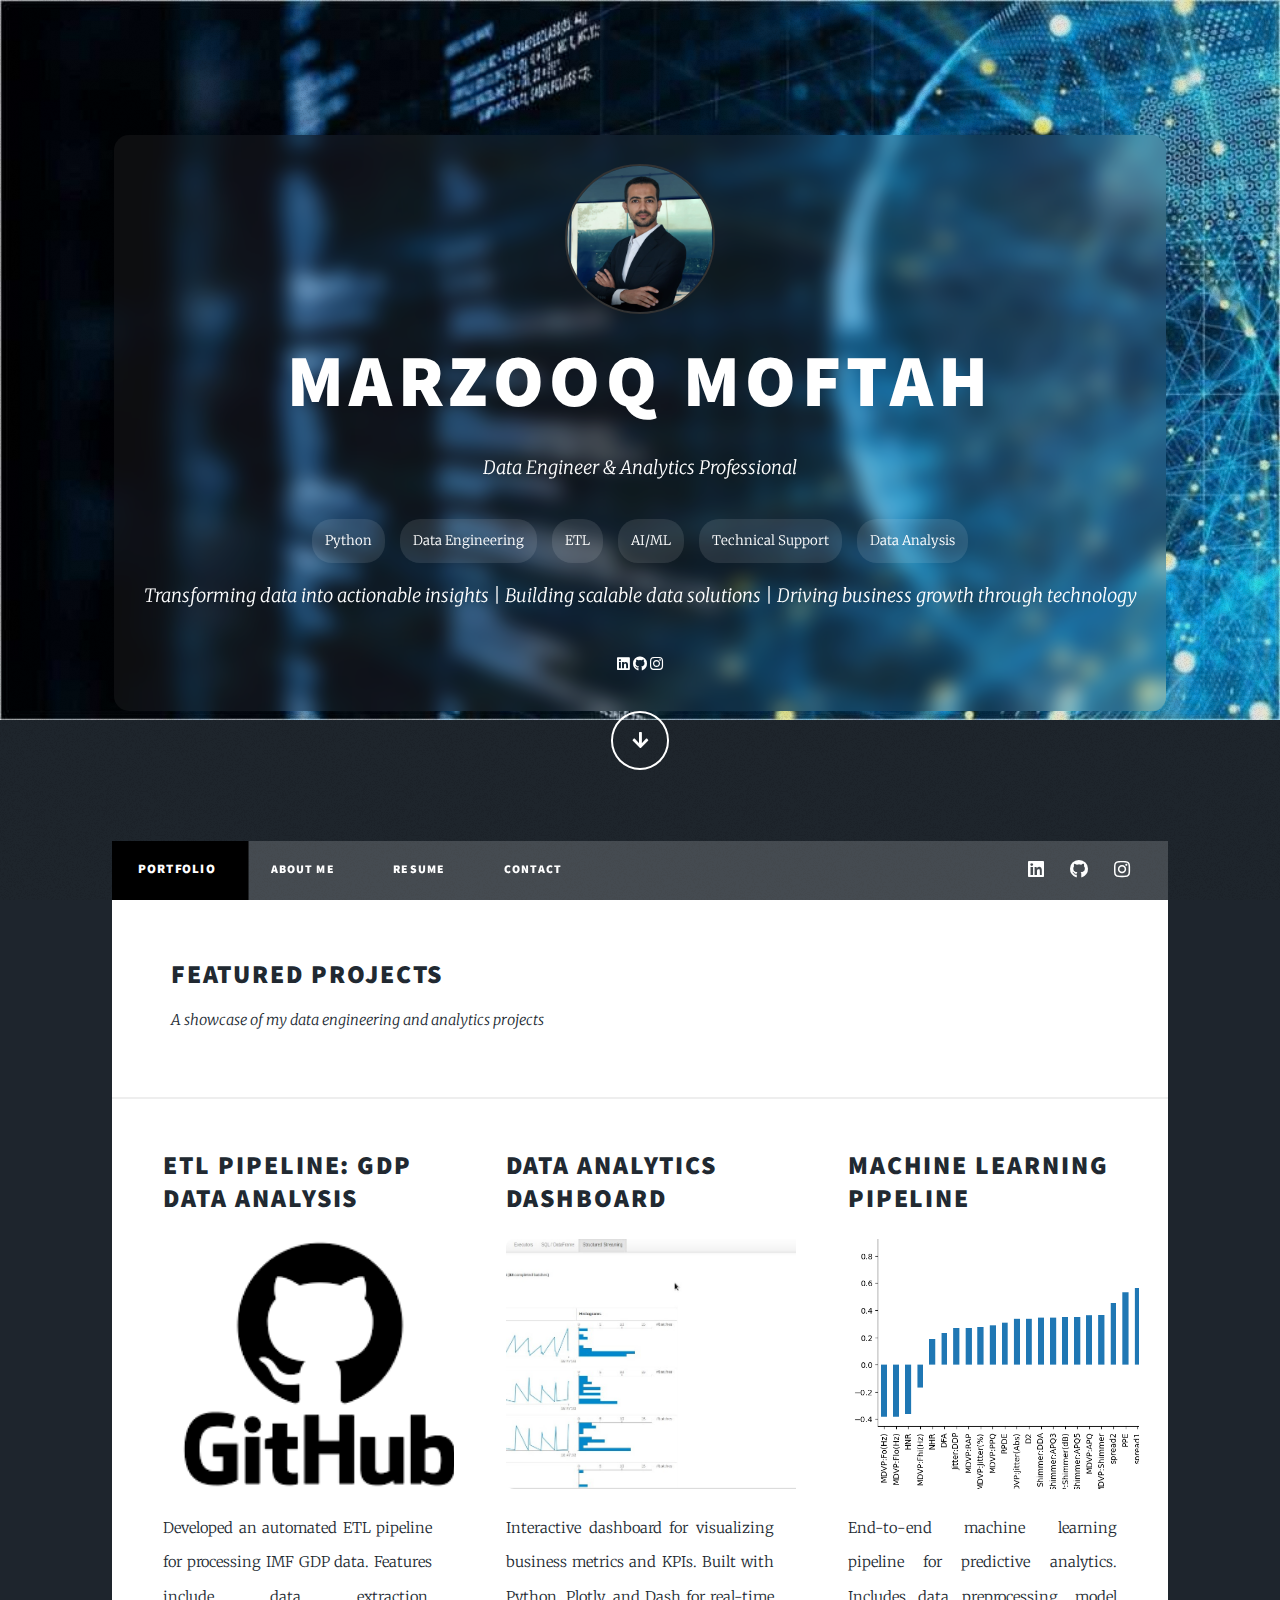
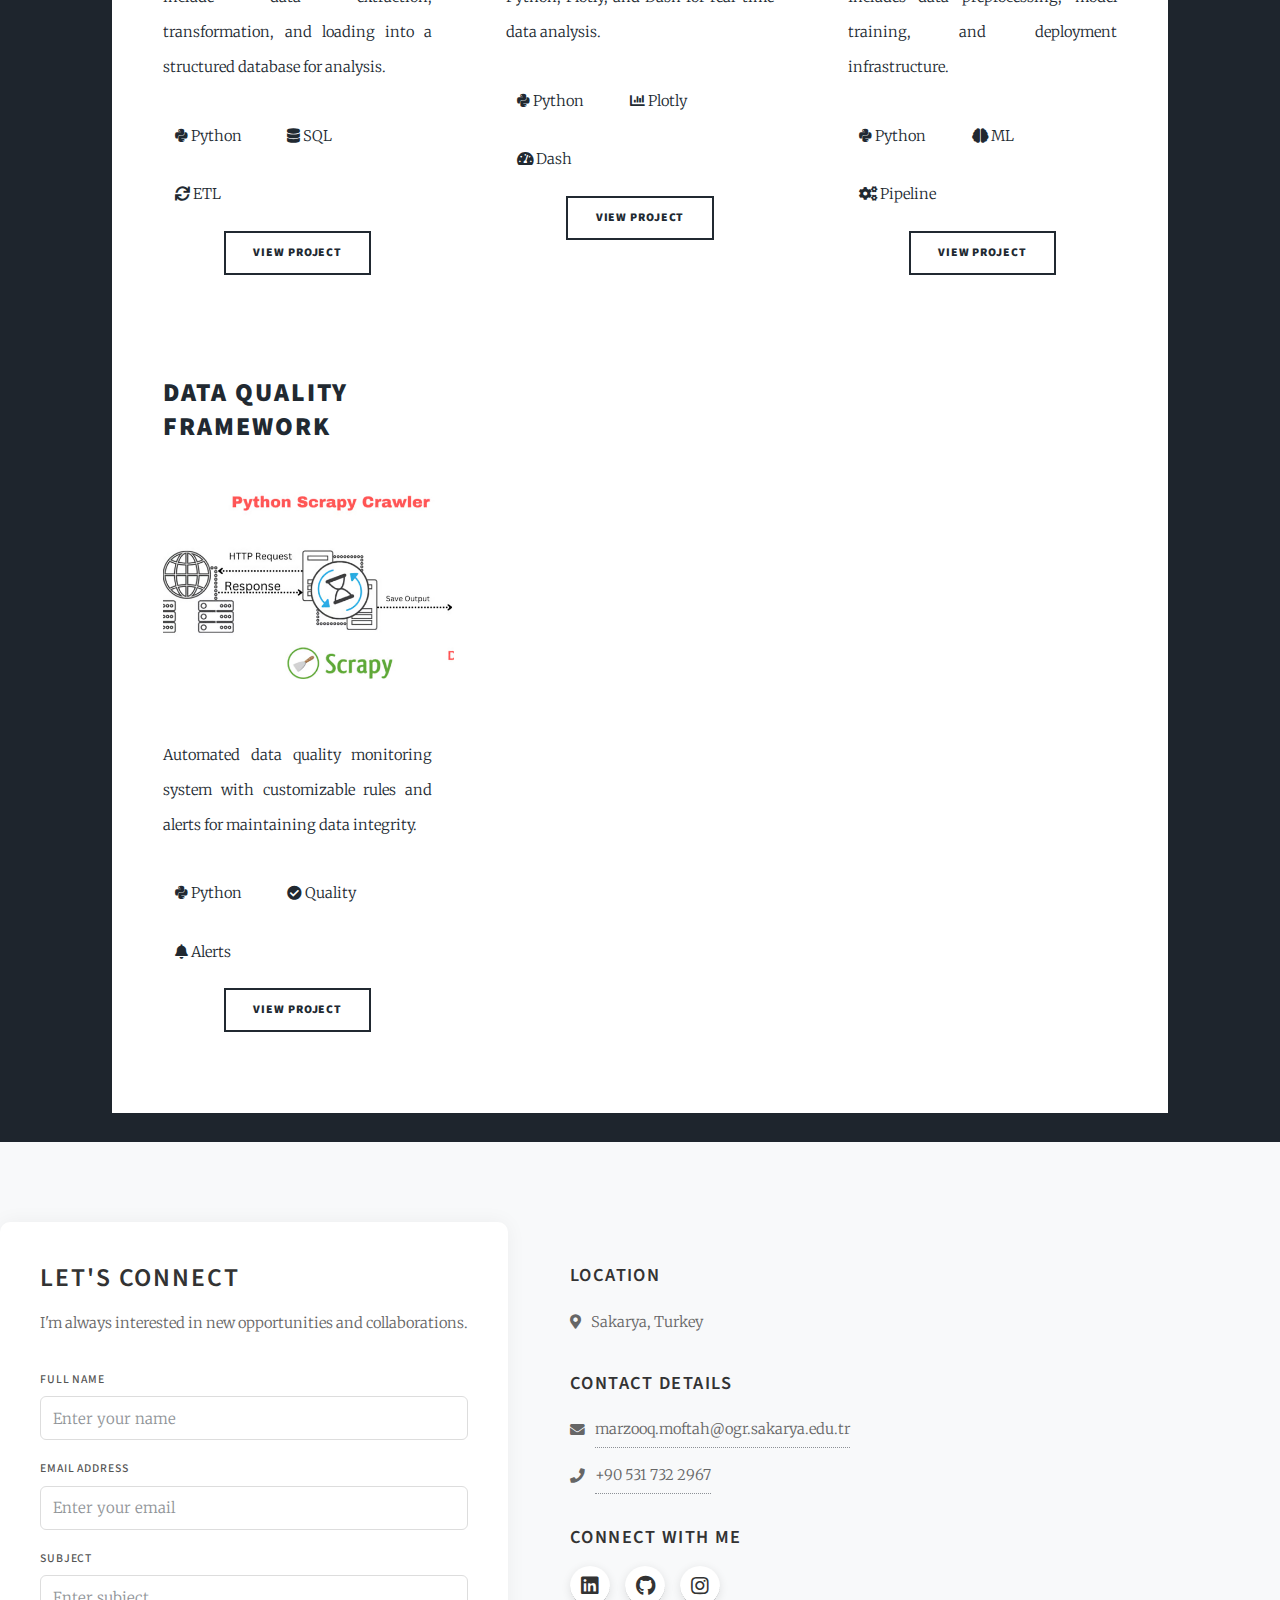
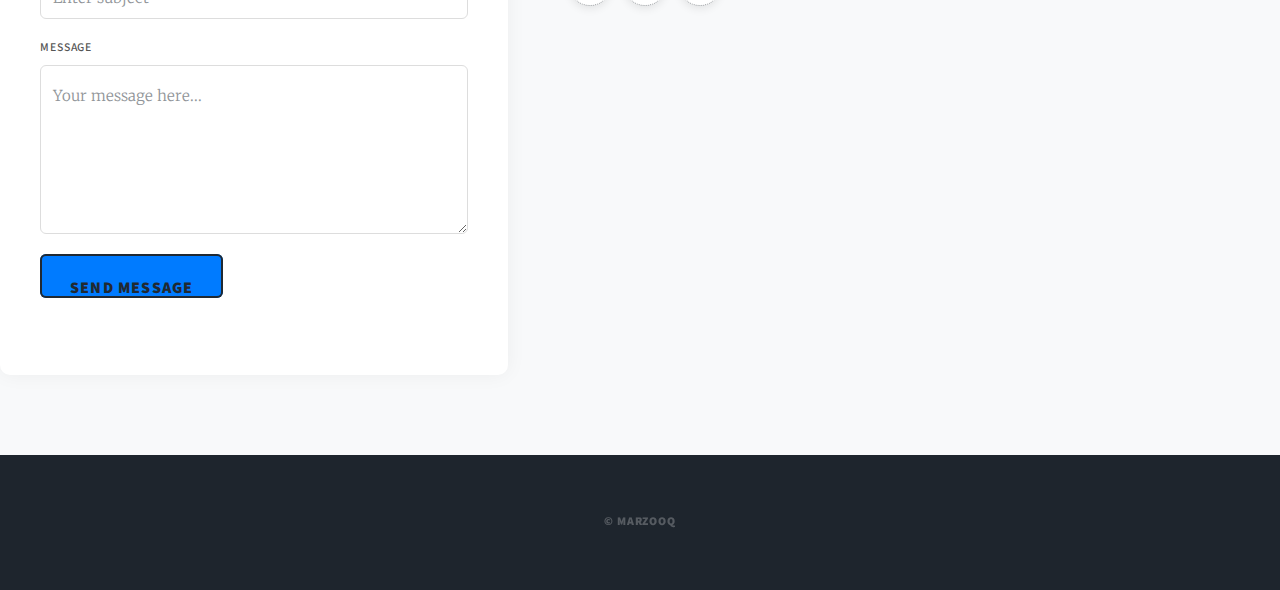
<file: index.html>
<!DOCTYPE HTML>

<html>
	<head>
		<title>Marzooq Moftah - Data Engineer & Analyst</title>
		<meta charset="utf-8" />
		<meta name="viewport" content="width=device-width, initial-scale=1, user-scalable=no" />
		<meta name="description" content="Portfolio of Marzooq Moftah - Data Engineer & Analyst specializing in Python, AI, and Technical Support" />
		<link rel="stylesheet" href="assets/css/main.css" />
		<link rel="stylesheet" href="https://cdnjs.cloudflare.com/ajax/libs/font-awesome/5.15.4/css/all.min.css" />
		<noscript><link rel="stylesheet" href="assets/css/noscript.css" /></noscript>
		<style>
			.intro-content {
				display: flex;
				flex-direction: column;
				align-items: center;
				text-align: center;
				padding: 2em;
				background: rgba(255, 255, 255, 0.05);
				border-radius: 15px;
				backdrop-filter: blur(10px);
			}
			.profile-section {
				margin-bottom: 2em;
			}
			.skills-section {
				display: flex;
				flex-wrap: wrap;
				justify-content: center;
				gap: 1em;
				margin: 1em 0;
			}
			.skill-tag {
				background: rgba(255, 255, 255, 0.1);
				padding: 0.5em 1em;
				border-radius: 20px;
				font-size: 0.9em;
				transition: all 0.3s ease;
			}
			.skill-tag:hover {
				background: rgba(255, 255, 255, 0.2);
				transform: translateY(-2px);
			}
			.social-icons {
				margin-top: 2em;
			}
			.social-icons a {
				transition: transform 0.3s ease;
			}
			.social-icons a:hover {
				transform: scale(1.1);
			}
			.tech-stack {
				list-style: none;
				padding: 0;
				margin: 1em 0;
				display: flex;
				flex-wrap: wrap;
				gap: 1em;
			}
			.tech-stack li {
				background: rgba(255, 255, 255, 0.05);
				padding: 0.5em 1em;
				border-radius: 20px;
				font-size: 0.9em;
			}
			.tech-stack li i {
				margin-right: 0.5em;
			}
			.image img {
				object-fit: cover;
				height: 100%;
			}
		</style>
	</head>
	<body class="is-preload">

		<!-- Wrapper -->
			<div id="wrapper" class="fade-in">

				<!-- Intro -->
					<!-- Intro -->
<div id="intro">
    <div class="intro-content" style="display: flex; align-items: center; gap: 20px;">
        <!-- Image -->
        <div>
            <img src="images/pic01.jpg" alt="Marzooq Moftah" style="border-radius: 50%; max-width: 150px; height: auto; border: 2px solid #333;" />
        </div>
        <!-- Text Content -->
        <div>
            <div class="profile-section">
                <h1>Marzooq Moftah</h1>
                <p class="subtitle">Data Engineer & Analytics Professional</p>
            </div>
            <div class="skills-section">
                <span class="skill-tag">Python</span>
                <span class="skill-tag">Data Engineering</span>
                <span class="skill-tag">ETL</span>
                <span class="skill-tag">AI/ML</span>
                <span class="skill-tag">Technical Support</span>
                <span class="skill-tag">Data Analysis</span>
            </div>
            <p class="intro-description">
                Transforming data into actionable insights | Building scalable data solutions | Driving business growth through technology
            </p>
            <div class="social-icons">
                <a href="https://www.linkedin.com/in/marzooq-moftah-343313183/" class="icon brands fa-linkedin" target="_blank" title="LinkedIn"></a>
                <a href="https://github.com/MamoNew" class="icon brands fa-github" target="_blank" title="GitHub"></a>
                <a href="https://www.instagram.com/marzooqmoftah/?hl=en" class="icon brands fa-instagram" target="_blank" title="Instagram"></a>
            </div>
        </div>
    </div>
    <ul class="actions">
        <li><a href="#header" class="button icon solid solo fa-arrow-down scrolly">Explore My Work</a></li>
    </ul>
</div>


				<!-- Header -->
					<header id="header">
						<a href="https://www.linkedin.com/in/marzooq-moftah-343313183/" class="logo" target="_blank">discover more about me</a>
					</header>

				<!-- Nav -->
					<nav id="nav">
						<ul class="links">
							<li><a href="index.html" class="active">Portfolio</a></li>
							<li><a href="about.html">About Me</a></li>
							<li><a href="resume.html">Resume</a></li>
							<li><a href="#contact">Contact</a></li>
						</ul>
						<ul class="icons">
							<li><a href="https://www.linkedin.com/in/marzooq-moftah-343313183/" class="icon brands fa-linkedin" target="_blank"><span class="label">LinkedIn</span></a></li>
							<li><a href="https://github.com/MamoNew" class="icon brands fa-github" target="_blank"><span class="label">GitHub</span></a></li>
							<li><a href="https://www.instagram.com/marzooqmoftah/?hl=en" class="icon brands fa-instagram" target="_blank"><span class="label">Instagram</span></a></li>
						</ul>
					</nav>

				<!-- Main -->
					<article id="main">
						<header>
							<h2>Featured Projects</h2>
							<p>A showcase of my data engineering and analytics projects</p>
						</header>
						<div class="project-grid" style="display: grid; grid-template-columns: repeat(auto-fit, minmax(300px, 1fr)); gap: 2em; padding: 2em;">
							<article class="project-card" style="background: rgba(255, 255, 255, 0.05); border-radius: 10px; overflow: hidden;">
								<header style="padding: 1.5em 1.5em 0 1.5em;">
									<h2>ETL Pipeline: GDP Data Analysis</h2>
								</header>
								<a href="https://github.com/MamoNew/ETL_project.git" class="image fit" style="height: 250px; margin: 1.5em;">
									<img src="images/pic02.png" alt="ETL Project" style="width: 100%; height: 100%; object-fit: cover; border-radius: 8px;" />
								</a>
								<div style="padding: 0 1.5em 1.5em 1.5em;">
									<p>Developed an automated ETL pipeline for processing IMF GDP data. Features include data extraction, transformation, and loading into a structured database for analysis.</p>
									<div class="tech-stack" style="margin: 1em 0;">
										<span style="background: rgba(255, 255, 255, 0.1); padding: 0.3em 0.8em; border-radius: 15px; margin-right: 0.5em;">
											<i class="fab fa-python"></i> Python
										</span>
										<span style="background: rgba(255, 255, 255, 0.1); padding: 0.3em 0.8em; border-radius: 15px; margin-right: 0.5em;">
											<i class="fas fa-database"></i> SQL
										</span>
										<span style="background: rgba(255, 255, 255, 0.1); padding: 0.3em 0.8em; border-radius: 15px;">
											<i class="fas fa-sync"></i> ETL
										</span>
									</div>
									<ul class="actions special" style="margin-top: 1em;">
										<li><a href="https://github.com/MamoNew/ETL_project.git" class="button">View Project</a></li>
									</ul>
								</div>
							</article>

							<article class="project-card" style="background: rgba(255, 255, 255, 0.05); border-radius: 10px; overflow: hidden;">
								<header style="padding: 1.5em 1.5em 0 1.5em;">
									<h2>Data Analytics Dashboard</h2>
								</header>
								<a href="#" class="image fit" style="height: 250px; margin: 1.5em;">
									<img src="images/pic03.png" alt="Analytics Dashboard" style="width: 100%; height: 100%; object-fit: cover; border-radius: 8px;" />
								</a>
								<div style="padding: 0 1.5em 1.5em 1.5em;">
									<p>Interactive dashboard for visualizing business metrics and KPIs. Built with Python, Plotly, and Dash for real-time data analysis.</p>
									<div class="tech-stack" style="margin: 1em 0;">
										<span style="background: rgba(255, 255, 255, 0.1); padding: 0.3em 0.8em; border-radius: 15px; margin-right: 0.5em;">
											<i class="fab fa-python"></i> Python
										</span>
										<span style="background: rgba(255, 255, 255, 0.1); padding: 0.3em 0.8em; border-radius: 15px; margin-right: 0.5em;">
											<i class="fas fa-chart-bar"></i> Plotly
										</span>
										<span style="background: rgba(255, 255, 255, 0.1); padding: 0.3em 0.8em; border-radius: 15px;">
											<i class="fas fa-tachometer-alt"></i> Dash
										</span>
									</div>
									<ul class="actions special" style="margin-top: 1em;">
										<li><a href="#" class="button">View Project</a></li>
									</ul>
								</div>
							</article>

							<article class="project-card" style="background: rgba(255, 255, 255, 0.05); border-radius: 10px; overflow: hidden;">
								<header style="padding: 1.5em 1.5em 0 1.5em;">
									<h2>Machine Learning Pipeline</h2>
								</header>
								<a href="#" class="image fit" style="height: 250px; margin: 1.5em;">
									<img src="images/pic05.png" alt="ML Pipeline" style="width: 100%; height: 100%; object-fit: cover; border-radius: 8px;" />
								</a>
								<div style="padding: 0 1.5em 1.5em 1.5em;">
									<p>End-to-end machine learning pipeline for predictive analytics. Includes data preprocessing, model training, and deployment infrastructure.</p>
									<div class="tech-stack" style="margin: 1em 0;">
										<span style="background: rgba(255, 255, 255, 0.1); padding: 0.3em 0.8em; border-radius: 15px; margin-right: 0.5em;">
											<i class="fab fa-python"></i> Python
										</span>
										<span style="background: rgba(255, 255, 255, 0.1); padding: 0.3em 0.8em; border-radius: 15px; margin-right: 0.5em;">
											<i class="fas fa-brain"></i> ML
										</span>
										<span style="background: rgba(255, 255, 255, 0.1); padding: 0.3em 0.8em; border-radius: 15px;">
											<i class="fas fa-cogs"></i> Pipeline
										</span>
									</div>
									<ul class="actions special" style="margin-top: 1em;">
										<li><a href="#" class="button">View Project</a></li>
									</ul>
								</div>
							</article>

							<article class="project-card" style="background: rgba(255, 255, 255, 0.05); border-radius: 10px; overflow: hidden;">
								<header style="padding: 1.5em 1.5em 0 1.5em;">
									<h2>Data Quality Framework</h2>
								</header>
								<a href="#" class="image fit" style="height: 250px; margin: 1.5em;">
									<img src="images/pic06.png" alt="Data Quality" style="width: 100%; height: 100%; object-fit: cover; border-radius: 8px;" />
								</a>
								<div style="padding: 0 1.5em 1.5em 1.5em;">
									<p>Automated data quality monitoring system with customizable rules and alerts for maintaining data integrity.</p>
									<div class="tech-stack" style="margin: 1em 0;">
										<span style="background: rgba(255, 255, 255, 0.1); padding: 0.3em 0.8em; border-radius: 15px; margin-right: 0.5em;">
											<i class="fab fa-python"></i> Python
										</span>
										<span style="background: rgba(255, 255, 255, 0.1); padding: 0.3em 0.8em; border-radius: 15px; margin-right: 0.5em;">
											<i class="fas fa-check-circle"></i> Quality
										</span>
										<span style="background: rgba(255, 255, 255, 0.1); padding: 0.3em 0.8em; border-radius: 15px;">
											<i class="fas fa-bell"></i> Alerts
										</span>
									</div>
									<ul class="actions special" style="margin-top: 1em;">
										<li><a href="#" class="button">View Project</a></li>
									</ul>
								</div>
							</article>
						</div>
					</article>

			
				
<!-- Footer -->
<section id="contact" class="contact-section">
    <div class="container">
        <div class="row">
            <!-- Contact Form Section -->
            <div class="col-lg-6">
                <div class="contact-form-wrapper">
                    <h2>Let's Connect</h2>
                    <p class="contact-intro">I'm always interested in new opportunities and collaborations.</p>
                    <form method="post" action="https://formspree.io/f/mrbgvyjv" class="contact-form">
                        <div class="form-group">
                            <label for="name">Full Name</label>
                            <input type="text" id="name" name="name" required placeholder="Enter your name">
                        </div>
                        <div class="form-group">
                            <label for="email">Email Address</label>
                            <input type="email" id="email" name="email" required placeholder="Enter your email">
                        </div>
                        <div class="form-group">
                            <label for="subject">Subject</label>
                            <input type="text" id="subject" name="subject" required placeholder="Enter subject">
                        </div>
                        <div class="form-group">
                            <label for="message">Message</label>
                            <textarea id="message" name="message" rows="4" required placeholder="Your message here..."></textarea>
                        </div>
                        <button type="submit" class="submit-btn">Send Message</button>
                    </form>
                </div>
            </div>
            
            <!-- Contact Information Section -->
            <div class="col-lg-6">
                <div class="contact-info">
                    <div class="info-item">
                        <h3>Location</h3>
                        <p><i class="fas fa-map-marker-alt"></i> Sakarya, Turkey</p>
                    </div>
                    <div class="info-item">
                        <h3>Contact Details</h3>
                        <p class="contact-detail">
                            <i class="fas fa-envelope"></i>
                            <a href="mailto:marzooq.moftah@ogr.sakarya.edu.tr">marzooq.moftah@ogr.sakarya.edu.tr</a>
                        </p>
                        <p class="contact-detail">
                            <i class="fas fa-phone"></i>
                            <a href="tel:+905317322967">+90 531 732 2967</a>
                        </p>
                    </div>
                    <div class="info-item">
                        <h3>Connect With Me</h3>
                        <div class="social-links">
                            <a href="https://www.linkedin.com/in/marzooq-moftah-343313183/" target="_blank" class="social-link">
                                <i class="fab fa-linkedin"></i>
                            </a>
                            <a href="https://github.com/MamoNew" target="_blank" class="social-link">
                                <i class="fab fa-github"></i>
                            </a>
                            <a href="https://www.instagram.com/marzooqmoftah/?hl=en" target="_blank" class="social-link">
                                <i class="fab fa-instagram"></i>
                            </a>
                        </div>
                    </div>
                </div>
            </div>
        </div>
    </div>
</section>

<script>
document.addEventListener('DOMContentLoaded', function() {
    // Add smooth scrolling to all links
    document.querySelectorAll('a[href^="#"]').forEach(anchor => {
        anchor.addEventListener('click', function (e) {
            e.preventDefault();
            const targetId = this.getAttribute('href').substring(1);
            const targetElement = document.getElementById(targetId);
            
            if (targetElement) {
                targetElement.scrollIntoView({
                    behavior: 'smooth',
                    block: 'start'
                });
            }
        });
    });
});
</script>

<style>
.contact-section {
    padding: 80px 0;
    background: #f8f9fa;
    margin-top: 2rem;
}

.contact-form-wrapper {
    background: #fff;
    padding: 40px;
    border-radius: 10px;
    box-shadow: 0 0 20px rgba(0,0,0,0.05);
}

.contact-form-wrapper h2 {
    margin-bottom: 10px;
    color: #333;
    font-weight: 600;
}

.contact-intro {
    color: #666;
    margin-bottom: 30px;
}

.form-group {
    margin-bottom: 20px;
}

.form-group label {
    display: block;
    margin-bottom: 8px;
    color: #555;
    font-weight: 500;
}

.form-group input,
.form-group textarea {
    width: 100%;
    padding: 12px;
    border: 1px solid #ddd;
    border-radius: 6px;
    font-size: 15px;
    transition: border-color 0.3s;
}

.form-group input:focus,
.form-group textarea:focus {
    border-color: #007bff;
    outline: none;
}

.submit-btn {
    background: #007bff;
    color: #fff;
    padding: 12px 30px;
    border: none;
    border-radius: 6px;
    font-size: 16px;
    cursor: pointer;
    transition: background 0.3s;
}

.submit-btn:hover {
    background: #0056b3;
}

.contact-info {
    padding: 40px;
    height: 100%;
}

.info-item {
    margin-bottom: 30px;
}

.info-item h3 {
    color: #333;
    margin-bottom: 15px;
    font-weight: 600;
}

.info-item p {
    color: #666;
    display: flex;
    align-items: center;
    gap: 10px;
}

.contact-detail {
    display: flex;
    align-items: center;
    gap: 10px;
    margin-bottom: 10px;
}

.contact-detail a {
    color: #666;
    text-decoration: none;
    transition: color 0.3s;
}

.contact-detail a:hover {
    color: #007bff;
}

.social-links {
    display: flex;
    gap: 15px;
}

.social-link {
    width: 40px;
    height: 40px;
    display: flex;
    align-items: center;
    justify-content: center;
    background: #fff;
    border-radius: 50%;
    color: #333;
    font-size: 20px;
    transition: all 0.3s;
    box-shadow: 0 2px 10px rgba(0,0,0,0.1);
}

.social-link:hover {
    transform: translateY(-3px);
    color: #007bff;
}

@media (max-width: 768px) {
    .contact-form-wrapper,
    .contact-info {
        padding: 20px;
    }
}
</style>

				<!-- Copyright -->
					<div id="copyright">
						<ul><li>&copy; Marzooq</li></li></ul>
					</div>

			</div>

		<!-- Scripts -->
			<script src="assets/js/jquery.min.js"></script>
			<script src="assets/js/jquery.scrollex.min.js"></script>
			<script src="assets/js/jquery.scrolly.min.js"></script>
			<script src="assets/js/browser.min.js"></script>
			<script src="assets/js/breakpoints.min.js"></script>
			<script src="assets/js/util.js"></script>
			<script src="assets/js/main.js"></script>

	</body>
</html>
</file>
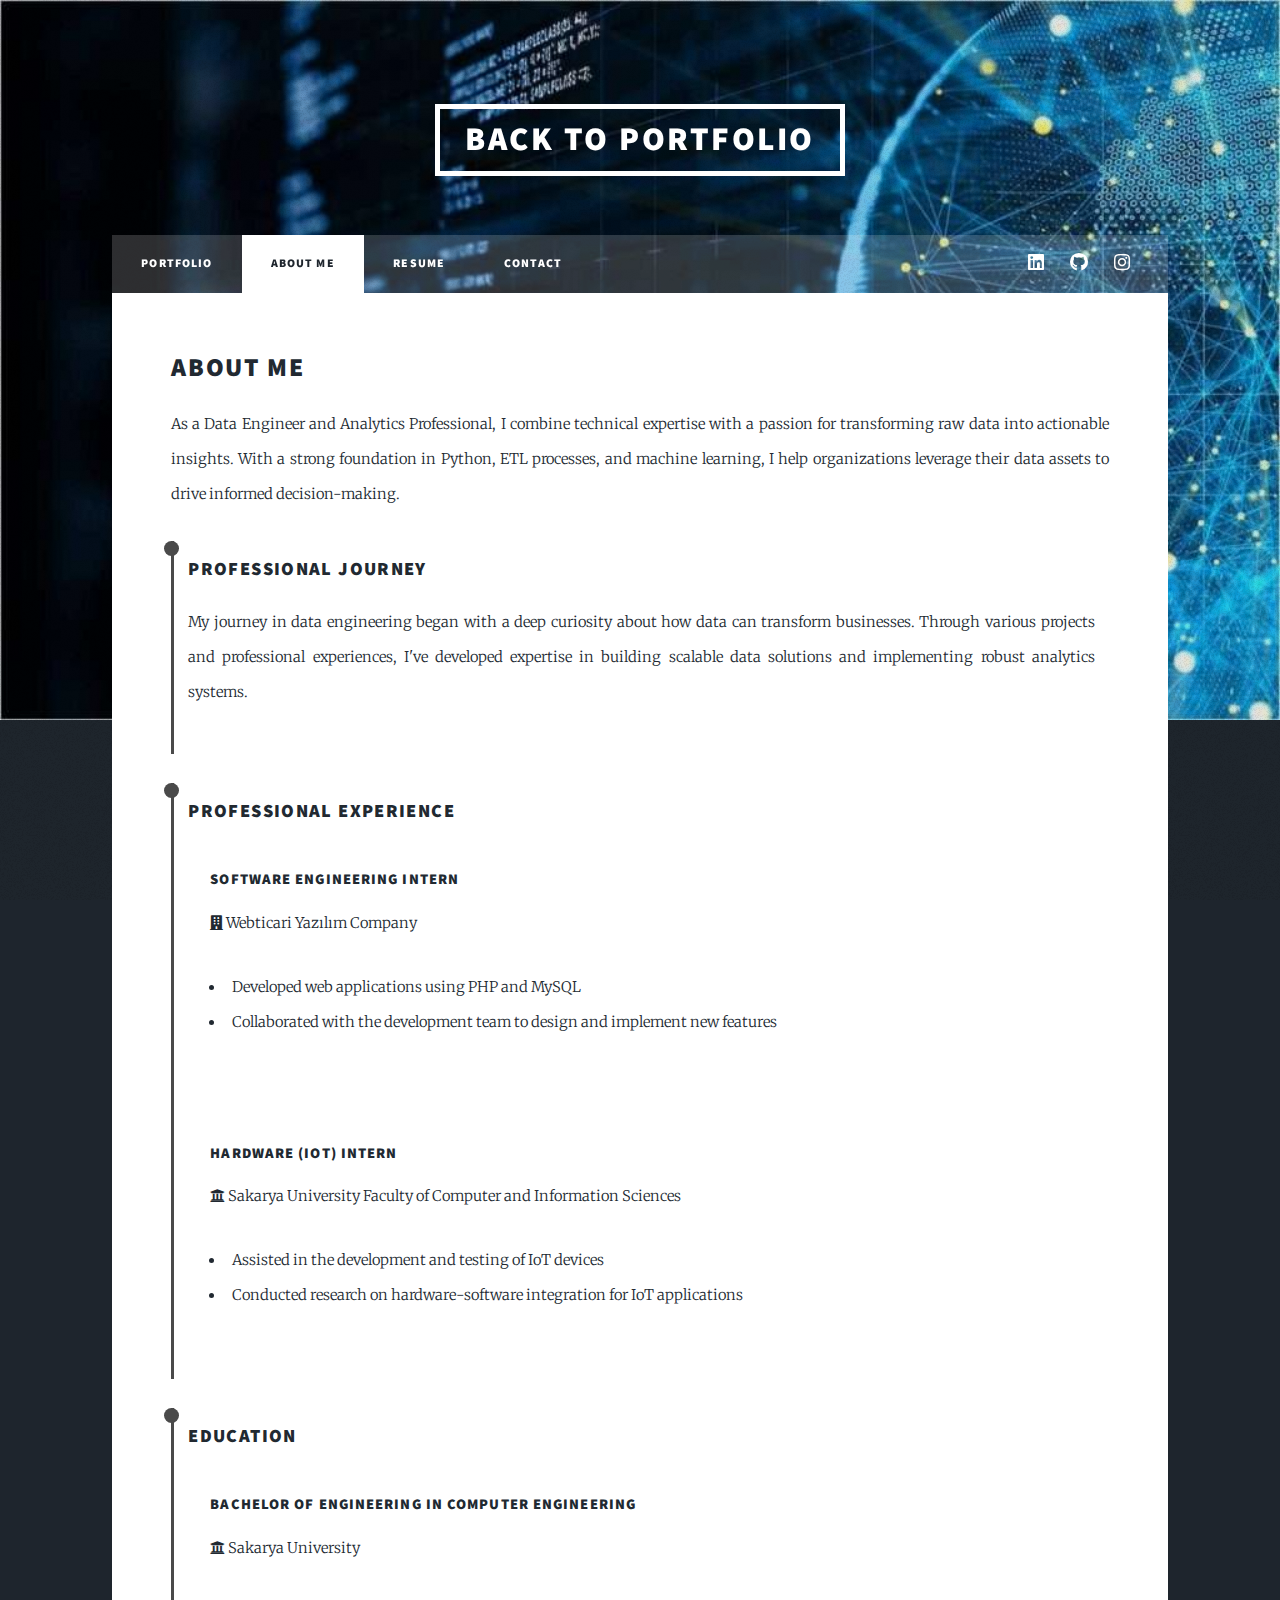
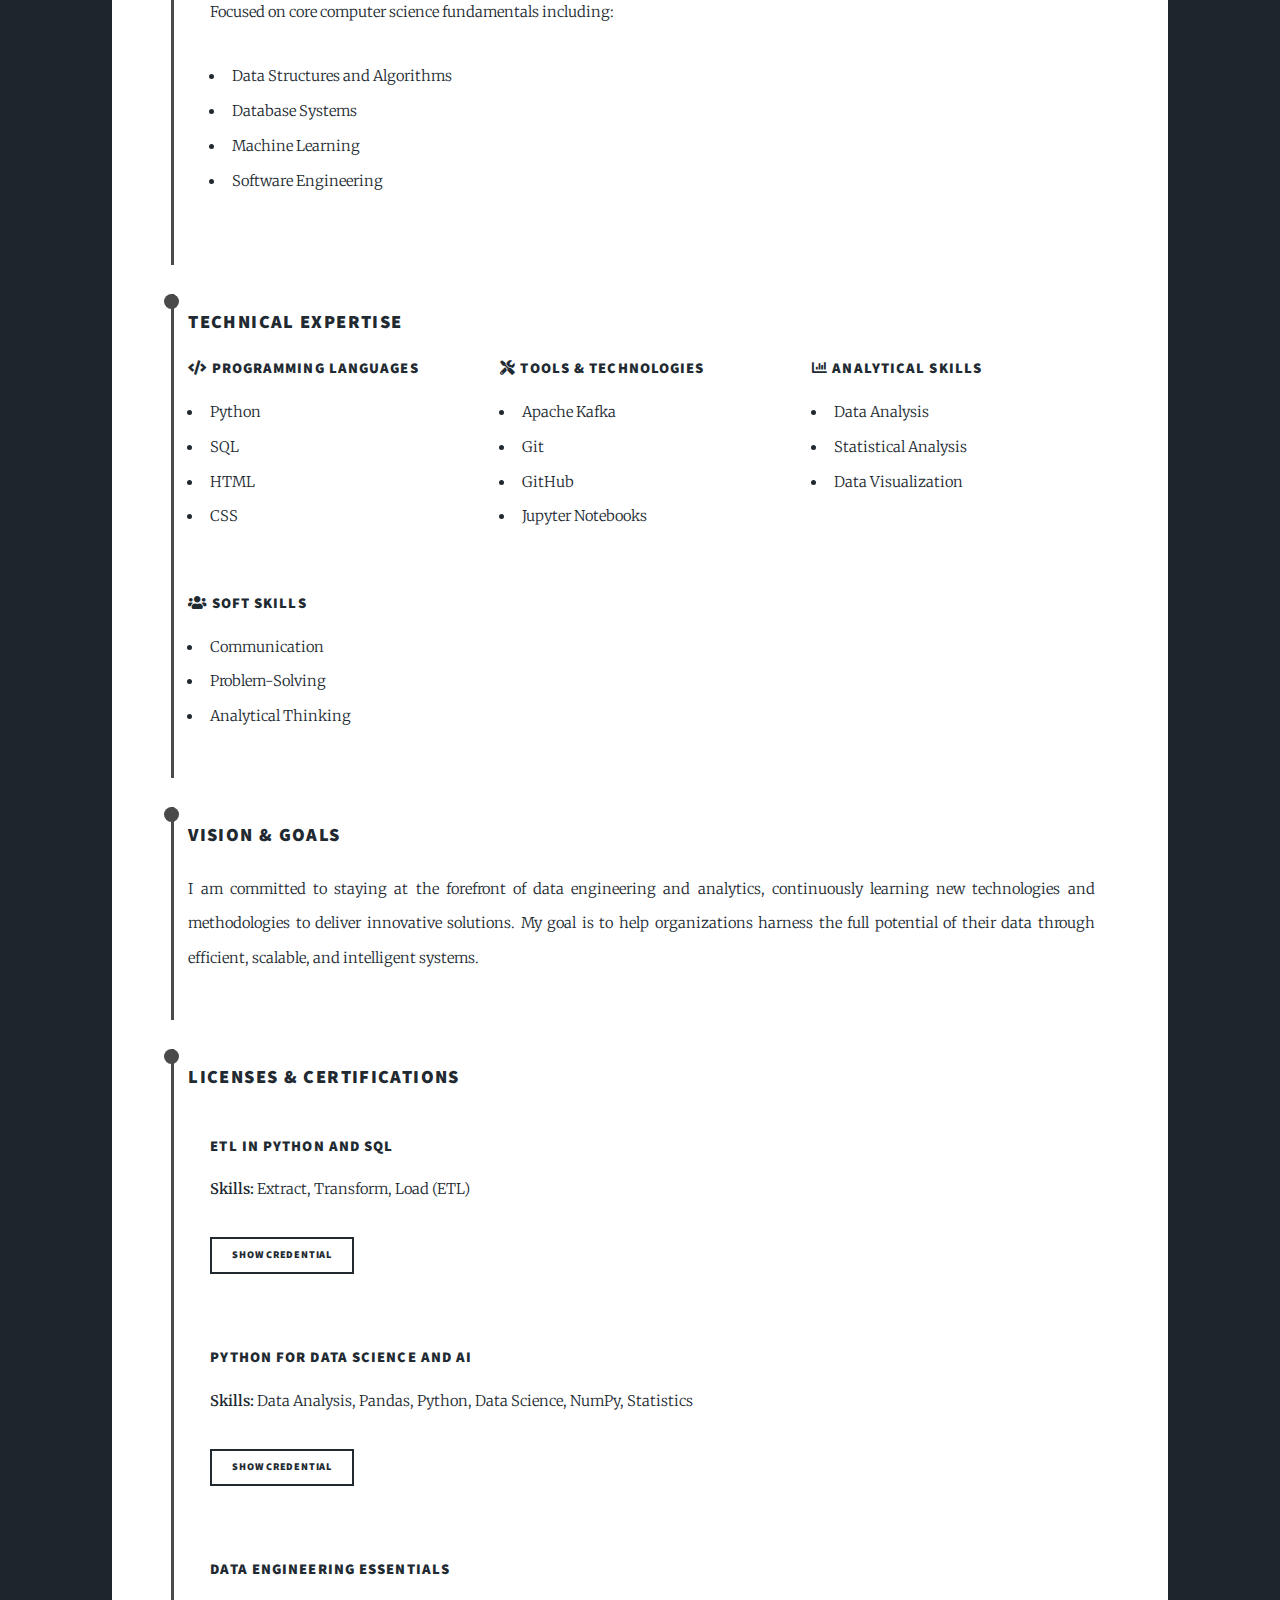
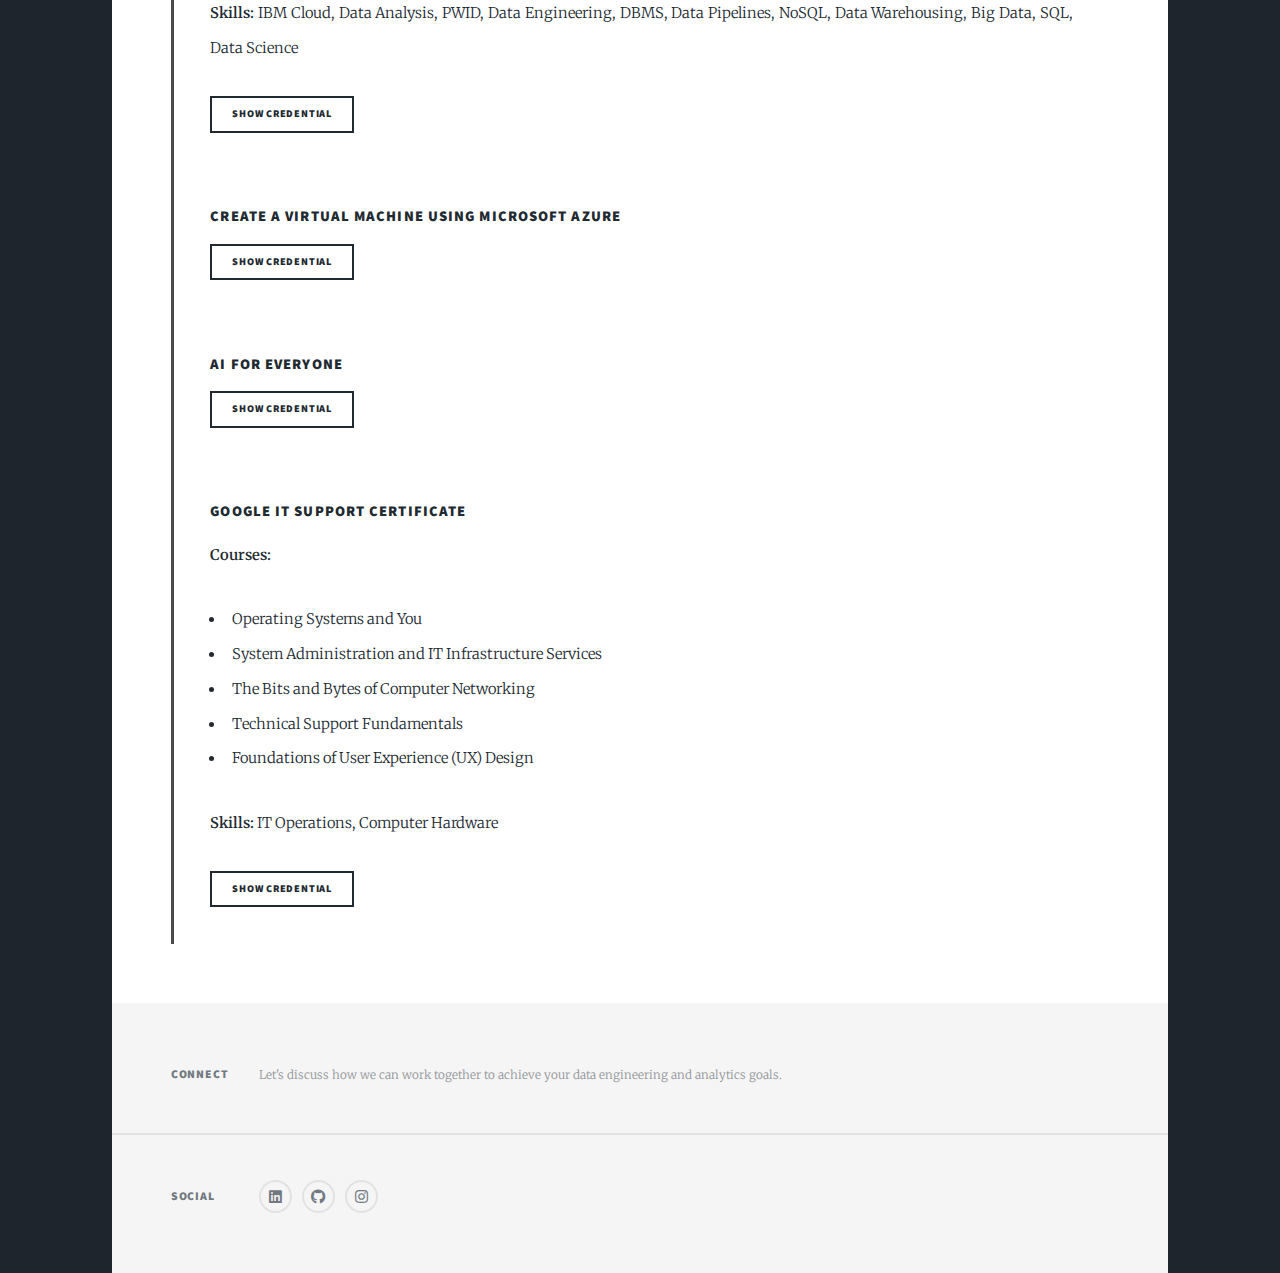
<file: about.html>
<!DOCTYPE HTML>
<html>
	<head>
		<title>About Me - Marzooq Moftah</title>
		<meta charset="utf-8" />
		<meta name="viewport" content="width=device-width, initial-scale=1, user-scalable=no" />
		<meta name="description" content="Learn more about Marzooq Moftah - A passionate Data Engineer and Analytics Professional" />
		<link rel="stylesheet" href="assets/css/main.css" />
		<link rel="stylesheet" href="https://cdnjs.cloudflare.com/ajax/libs/font-awesome/5.15.4/css/all.min.css" />
		<noscript><link rel="stylesheet" href="assets/css/noscript.css" /></noscript>
		<style>
			.about-section {
				background: rgba(255, 255, 255, 0.05);
				padding: 2em;
				border-radius: 15px;
				margin-bottom: 2em;
			}
			.timeline {
				position: relative;
				max-width: 1200px;
				margin: 2em auto;
			}
			.timeline-item {
				padding: 1em;
				border-left: 3px solid #4a4a4a;
				position: relative;
				margin-bottom: 2em;
			}
			.timeline-item::before {
				content: '';
				position: absolute;
				left: -10px;
				top: 0;
				width: 15px;
				height: 15px;
				border-radius: 50%;
				background: #4a4a4a;
			}
		</style>
	</head>
	<body class="is-preload">
		<!-- Wrapper -->
		<div id="wrapper">
			<!-- Header -->
			<header id="header">
				<a href="index.html" class="logo">Back to Portfolio</a>
			</header>

			<!-- Nav -->
			<nav id="nav">
				<ul class="links">
					<li><a href="index.html">Portfolio</a></li>
					<li class="active"><a href="about.html">About Me</a></li>
					<li><a href="resume.html">Resume</a></li>
					<li><a href="index.html#contact">Contact</a></li>
				</ul>
				<ul class="icons">
					<li><a href="https://www.linkedin.com/in/marzooq-moftah-343313183/" class="icon brands fa-linkedin" target="_blank"><span class="label">LinkedIn</span></a></li>
					<li><a href="https://github.com/MamoNew" class="icon brands fa-github" target="_blank"><span class="label">GitHub</span></a></li>
					<li><a href="https://www.instagram.com/marzooqmoftah/?hl=en" class="icon brands fa-instagram" target="_blank"><span class="label">Instagram</span></a></li>
				</ul>
			</nav>

			<!-- Main -->
			<div id="main">
				<section class="about-section">
					<h2>About Me</h2>
					<p>As a Data Engineer and Analytics Professional, I combine technical expertise with a passion for transforming raw data into actionable insights. With a strong foundation in Python, ETL processes, and machine learning, I help organizations leverage their data assets to drive informed decision-making.</p>
					
					<div class="timeline">
						<div class="timeline-item">
							<h3>Professional Journey</h3>
							<p>My journey in data engineering began with a deep curiosity about how data can transform businesses. Through various projects and professional experiences, I've developed expertise in building scalable data solutions and implementing robust analytics systems.</p>
						</div>
						
						<div class="timeline-item">
							<h3>Professional Experience</h3>
							<div class="experience-grid" style="display: grid; gap: 2em; margin-top: 1em;">
								<div class="experience-item" style="background: rgba(255, 255, 255, 0.05); padding: 1.5em; border-radius: 10px;">
									<h4>Software Engineering Intern</h4>
									<p class="company"><i class="fas fa-building"></i> Webticari Yazılım Company</p>
									<ul>
										<li>Developed web applications using PHP and MySQL</li>
										<li>Collaborated with the development team to design and implement new features</li>
									</ul>
								</div>

								<div class="experience-item" style="background: rgba(255, 255, 255, 0.05); padding: 1.5em; border-radius: 10px;">
									<h4>Hardware (IoT) Intern</h4>
									<p class="company"><i class="fas fa-university"></i> Sakarya University Faculty of Computer and Information Sciences</p>
									<ul>
										<li>Assisted in the development and testing of IoT devices</li>
										<li>Conducted research on hardware-software integration for IoT applications</li>
									</ul>
								</div>
							</div>
						</div>
						
						<div class="timeline-item">
							<h3>Education</h3>
							<div class="education-item" style="background: rgba(255, 255, 255, 0.05); padding: 1.5em; border-radius: 10px;">
								<h4>Bachelor of Engineering in Computer Engineering</h4>
								<p class="institution"><i class="fas fa-university"></i> Sakarya University</p>
								<p>Focused on core computer science fundamentals including:</p>
								<ul>
									<li>Data Structures and Algorithms</li>
									<li>Database Systems</li>
									<li>Machine Learning</li>
									<li>Software Engineering</li>
								</ul>
							</div>
						</div>
						
						<div class="timeline-item">
							<h3>Technical Expertise</h3>
							<div class="skills-container" style="display: grid; grid-template-columns: repeat(auto-fit, minmax(250px, 1fr)); gap: 2em; margin-top: 1em;">
								<div class="skill-category">
									<h4><i class="fas fa-code"></i> Programming Languages</h4>
									<ul>
										<li>Python</li>
										<li>SQL</li>
										<li>HTML</li>
										<li>CSS</li>
									</ul>
								</div>
								
								<div class="skill-category">
									<h4><i class="fas fa-tools"></i> Tools & Technologies</h4>
									<ul>
										<li>Apache Kafka</li>
										<li>Git</li>
										<li>GitHub</li>
										<li>Jupyter Notebooks</li>
									</ul>
								</div>
								
								<div class="skill-category">
									<h4><i class="fas fa-chart-bar"></i> Analytical Skills</h4>
									<ul>
										<li>Data Analysis</li>
										<li>Statistical Analysis</li>
										<li>Data Visualization</li>
									</ul>
								</div>
								
								<div class="skill-category">
									<h4><i class="fas fa-users"></i> Soft Skills</h4>
									<ul>
										<li>Communication</li>
										<li>Problem-Solving</li>
										<li>Analytical Thinking</li>
									</ul>
								</div>
							</div>
						</div>
						
						<div class="timeline-item">
							<h3>Vision & Goals</h3>
							<p>I am committed to staying at the forefront of data engineering and analytics, continuously learning new technologies and methodologies to deliver innovative solutions. My goal is to help organizations harness the full potential of their data through efficient, scalable, and intelligent systems.</p>
						</div>

						<div class="timeline-item">
							<h3>Licenses & Certifications</h3>
							<div class="certifications-grid" style="display: grid; gap: 2em; margin-top: 1em;">
								<div class="certification-item" style="background: rgba(255, 255, 255, 0.05); padding: 1.5em; border-radius: 10px;">
									<h4>ETL in Python and SQL</h4>
									<p><strong>Skills:</strong> Extract, Transform, Load (ETL)</p>
									<a href="https://www.linkedin.com/learning/certificates/2f019156d76612b4cb56063fe2f30713e3139874755dfa5b417dfc3d236a07f5" 
									   target="_blank" class="button small">Show Credential</a>
								</div>

								<div class="certification-item" style="background: rgba(255, 255, 255, 0.05); padding: 1.5em; border-radius: 10px;">
									<h4>Python for Data Science and AI</h4>
									<p><strong>Skills:</strong> Data Analysis, Pandas, Python, Data Science, NumPy, Statistics</p>
									<a href="https://www.credly.com/badges/4a60ade6-ef2d-4ea7-a88c-2179e4e66816/linked_in_profile" 
									   target="_blank" class="button small">Show Credential</a>
								</div>

								<div class="certification-item" style="background: rgba(255, 255, 255, 0.05); padding: 1.5em; border-radius: 10px;">
									<h4>Data Engineering Essentials</h4>
									<p><strong>Skills:</strong> IBM Cloud, Data Analysis, PWID, Data Engineering, DBMS, Data Pipelines, NoSQL, Data Warehousing, Big Data, SQL, Data Science</p>
									<a href="https://www.credly.com/badges/3818c5b3-2b34-4b14-9bb6-d3ea53d1c911/linked_in_profile" 
									   target="_blank" class="button small">Show Credential</a>
								</div>

								<div class="certification-item" style="background: rgba(255, 255, 255, 0.05); padding: 1.5em; border-radius: 10px;">
									<h4>Create a Virtual Machine Using Microsoft Azure</h4>
									<a href="https://www.coursera.org/account/accomplishments/records/H3UE4Z7BZMGZ" 
									   target="_blank" class="button small">Show Credential</a>
								</div>

								<div class="certification-item" style="background: rgba(255, 255, 255, 0.05); padding: 1.5em; border-radius: 10px;">
									<h4>AI For Everyone</h4>
									<a href="https://coursera.org/share/4139f405218370b218360af753e10894" 
									   target="_blank" class="button small">Show Credential</a>
								</div>

								<div class="certification-item" style="background: rgba(255, 255, 255, 0.05); padding: 1.5em; border-radius: 10px;">
									<h4>Google IT Support Certificate</h4>
									<p><strong>Courses:</strong></p>
									<ul>
										<li>Operating Systems and You</li>
										<li>System Administration and IT Infrastructure Services</li>
										<li>The Bits and Bytes of Computer Networking</li>
										<li>Technical Support Fundamentals</li>
										<li>Foundations of User Experience (UX) Design</li>
									</ul>
									<p><strong>Skills:</strong> IT Operations, Computer Hardware</p>
									<a href="https://coursera.org/share/61c56b3c5afd25b4ebf39b3a6f5839c0" 
									   target="_blank" class="button small">Show Credential</a>
								</div>
							</div>
						</div>
					</div>
				</section>
			</div>

			<!-- Footer -->
			<footer id="footer">
				<section class="split contact">
					<section>
						<h3>Connect</h3>
						<p>Let's discuss how we can work together to achieve your data engineering and analytics goals.</p>
					</section>
					<section>
						<h3>Social</h3>
						<ul class="icons alt">
							<li><a href="https://www.linkedin.com/in/marzooq-moftah-343313183/" class="icon brands alt fa-linkedin"><span class="label">LinkedIn</span></a></li>
							<li><a href="https://github.com/MamoNew" class="icon brands alt fa-github"><span class="label">GitHub</span></a></li>
							<li><a href="https://www.instagram.com/marzooqmoftah/?hl=en" class="icon brands alt fa-instagram"><span class="label">Instagram</span></a></li>
						</ul>
					</section>
				</section>
			</footer>
		</div>

		<!-- Scripts -->
		<script src="assets/js/jquery.min.js"></script>
		<script src="assets/js/jquery.scrollex.min.js"></script>
		<script src="assets/js/jquery.scrolly.min.js"></script>
		<script src="assets/js/browser.min.js"></script>
		<script src="assets/js/breakpoints.min.js"></script>
		<script src="assets/js/util.js"></script>
		<script src="assets/js/main.js"></script>
	</body>
</html>
</file>
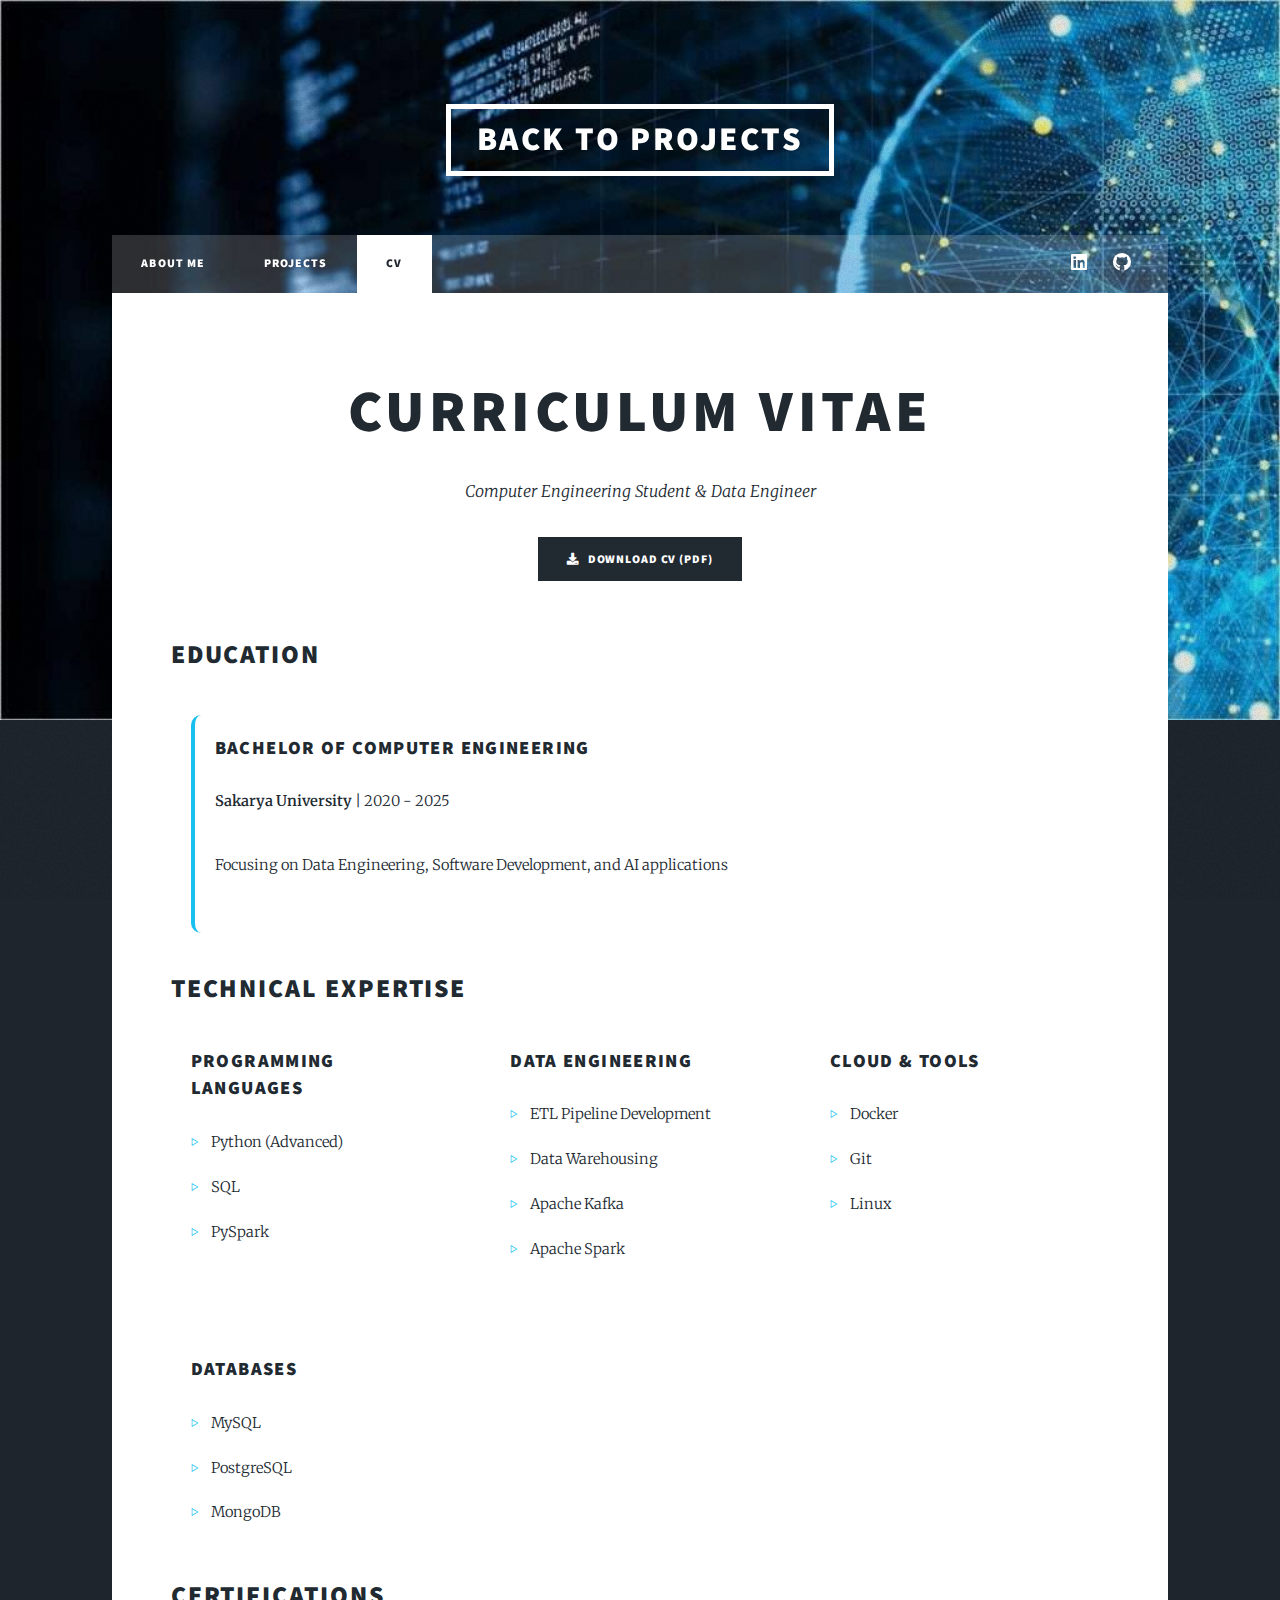
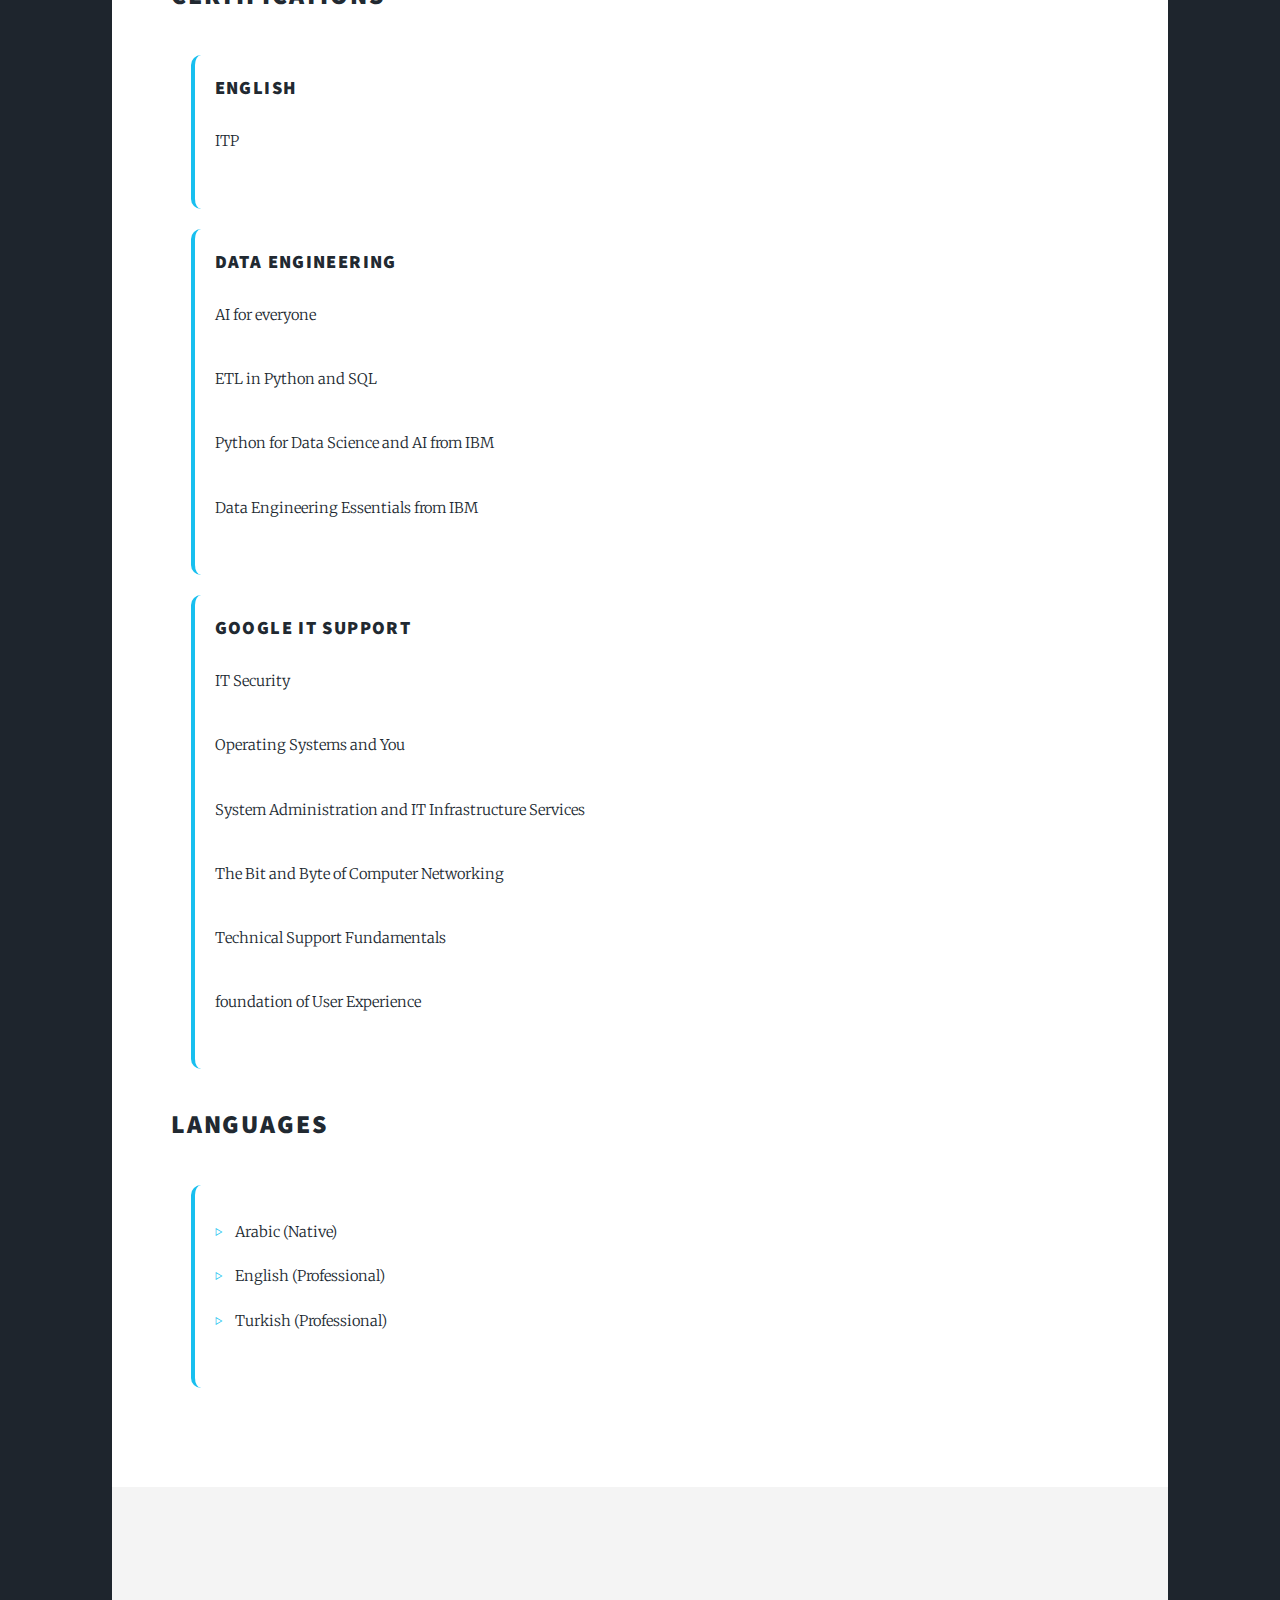
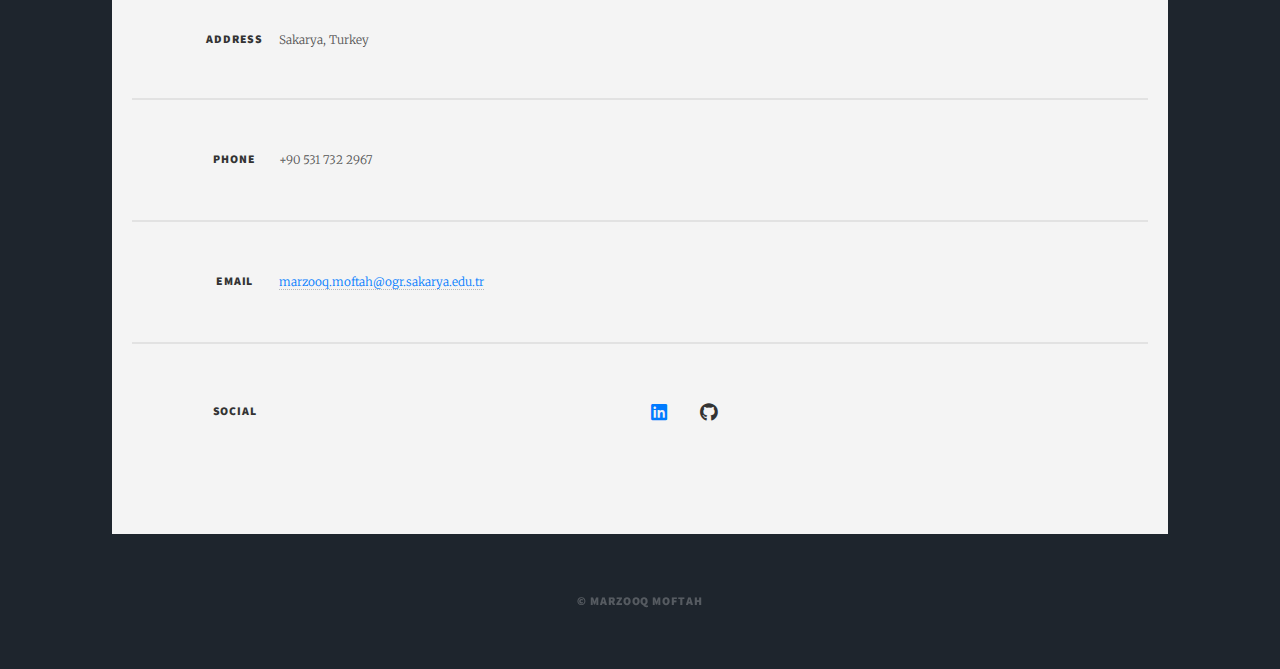
<file: elements.html>
<!DOCTYPE HTML>
<html>
	<head>
		<meta charset="utf-8" />
		<meta name="viewport" content="width=device-width, initial-scale=1, user-scalable=no" />
		<link rel="stylesheet" href="assets/css/main.css" />
		<noscript><link rel="stylesheet" href="assets/css/noscript.css" /></noscript>
		<style>
			.timeline {
				position: relative;
				max-width: 1200px;
				margin: 0 auto;
				padding: 20px;
			}
			.timeline-item {
				padding: 20px;
				background: rgba(255, 255, 255, 0.05);
				border-radius: 10px;
				margin-bottom: 20px;
				border-left: 4px solid #18bfef;
			}
			.skills-grid {
				display: grid;
				grid-template-columns: repeat(auto-fit, minmax(250px, 1fr));
				gap: 20px;
				margin-top: 20px;
			}
			.skill-category {
				background: rgba(255, 255, 255, 0.05);
				padding: 20px;
				border-radius: 10px;
			}
			.skill-list {
				list-style: none;
				padding: 0;
			}
			.skill-list li {
				margin: 10px 0;
				padding-left: 20px;
				position: relative;
			}
			.skill-list li:before {
				content: "▹";
				color: #18bfef;
				position: absolute;
				left: 0;
			}
		</style>
	</head>
	<body class="is-preload">

		<!-- Wrapper -->
			<div id="wrapper">

				<!-- Header -->
					<header id="header">
						<a href="index.html" class="logo">Back to Projects</a>
					</header>

				<!-- Nav -->
					<nav id="nav">
						<ul class="links">
							<li><a href="generic.html">About Me</a></li>
							<li><a href="index.html">Projects</a></li>
							<li class="active"><a href="elements.html">CV</a></li>
						</ul>
						<ul class="icons">
							<li><a href="https://www.linkedin.com/in/marzooq-moftah-343313183/" class="icon brands alt fa-linkedin"><span class="label">LinkedIn</span></a></li>
							<li><a href="https://github.com/MamoNew" class="icon brands fa-github"><span class="label">GitHub</span></a></li>
						</ul>
					</nav>

				<!-- Main -->
					<div id="main">
						<section class="post">
							<header class="major">
								<h1>Curriculum Vitae</h1>
								<p>Computer Engineering Student & Data Engineer</p>
								<div class="cv-download" style="margin-top: 2em;">
									<a href="assets/docs/Marzooq_Moftah_CV.pdf" class="button primary icon solid fa-download" download>Download CV (PDF)</a>
								</div>
							</header>

							<!-- Education Section -->
							<h2>Education</h2>
							<div class="timeline">
								<div class="timeline-item">
									<h3>Bachelor of Computer Engineering</h3>
									<p><strong>Sakarya University</strong> | 2020 - 2025</p>
									<p>Focusing on Data Engineering, Software Development, and AI applications</p>
								</div>
							</div>

							<!-- Technical Skills -->
							<h2>Technical Expertise</h2>
							<div class="skills-grid">
								<div class="skill-category">
									<h3>Programming Languages</h3>
									<ul class="skill-list">
										<li>Python (Advanced)</li>
										<li>SQL</li>
										<li>PySpark</li>
										
									</ul>
								</div>

								<div class="skill-category">
									<h3>Data Engineering</h3>
									<ul class="skill-list">
										<li>ETL Pipeline Development</li>
										<li>Data Warehousing</li>
										<li>Apache Kafka</li>
										<li>Apache Spark</li>
									</ul>
								</div>

								<div class="skill-category">
									<h3>Cloud & Tools</h3>
									<ul class="skill-list">
										<li>Docker</li>
										<li>Git</li>
										<li>Linux</li>
									</ul>
								</div>

								<div class="skill-category">
									<h3>Databases</h3>
									<ul class="skill-list">
										<li>MySQL</li>
										<li>PostgreSQL</li>
										<li>MongoDB</li>
									</ul>
								</div>
							</div>

							<!-- Certifications -->
							<h2>Certifications</h2>
							<div class="timeline">
								<div class="timeline-item">
									<h3>English</h3>
									<p>ITP</p>
								</div>
								<div class="timeline-item">
									<h3>DATA ENGINEERING</h3>
									<p>AI for everyone</p>
									<P>ETL in Python and SQL</P>
									<P>Python for Data Science and AI from IBM</P>
									<p>Data Engineering Essentials from IBM</p>
								</div>
								<div class="timeline-item">
									<h3>Google IT SUPPORT</h3>
									<p>IT Security</p>
									<p>Operating Systems and You</p>
									<p>System Administration and IT Infrastructure Services</p>
									<p>The Bit and Byte of Computer Networking</p>
									<p>Technical Support Fundamentals</p>
									<p>foundation of User Experience</p>
								</div>
							</div>

							<!-- Languages -->
							<h2>Languages</h2>
							<div class="timeline">
								<div class="timeline-item">
									<ul class="skill-list">
										<li>Arabic (Native)</li>
										<li>English (Professional)</li>
										<li>Turkish (Professional)</li>
									</ul>
								</div>
							</div>

						</section>
					</div>

				<!-- Footer -->
				<footer id="footer" style="background-color: #f4f4f4; padding: 40px 20px;">
					<section class="split contact" style="display: flex; justify-content: space-between; flex-wrap: wrap; margin-top: 40px; color: #555;">
						<section style="flex: 1; min-width: 200px; text-align: center;">
							<h3 style="color: #333;">Address</h3>
							<p>Sakarya, Turkey</p>
						</section>
						<section style="flex: 1; min-width: 200px; text-align: center;">
							<h3 style="color: #333;">Phone</h3>
							<p>+90 531 732 2967</p>
						</section>
						<section style="flex: 1; min-width: 200px; text-align: center;">
							<h3 style="color: #333;">Email</h3>
							<p><a href="mailto:marzooq.moftah@ogr.sakarya.edu.tr" style="color: #007bff;">marzooq.moftah@ogr.sakarya.edu.tr</a></p>
						</section>
						<section style="flex: 1; min-width: 200px; text-align: center;">
							<h3 style="color: #333;">Social</h3>
							<ul class="icons" style="list-style: none; padding: 0; display: flex; justify-content: center; gap: 10px;">
								<li><a href="https://www.linkedin.com/in/marzooq-moftah-343313183/" class="icon brands alt fa-linkedin" style="font-size: 20px; color: #007bff;"><span class="label">LinkedIn</span></a></li>
								<li><a href="https://github.com/MamoNew" class="icon brands fa-github" style="font-size: 20px; color: #333;"><span class="label">GitHub</span></a></li>
							</ul>
						</section>
					</section>
				</footer>

				<!-- Copyright -->
				<div id="copyright">
					<ul><li>&copy; Marzooq Moftah</li></ul>
				</div>

			</div>

		<!-- Scripts -->
			<script src="assets/js/jquery.min.js"></script>
			<script src="assets/js/jquery.scrollex.min.js"></script>
			<script src="assets/js/jquery.scrolly.min.js"></script>
			<script src="assets/js/browser.min.js"></script>
			<script src="assets/js/breakpoints.min.js"></script>
			<script src="assets/js/util.js"></script>
			<script src="assets/js/main.js"></script>

	</body>
</html>
</file>
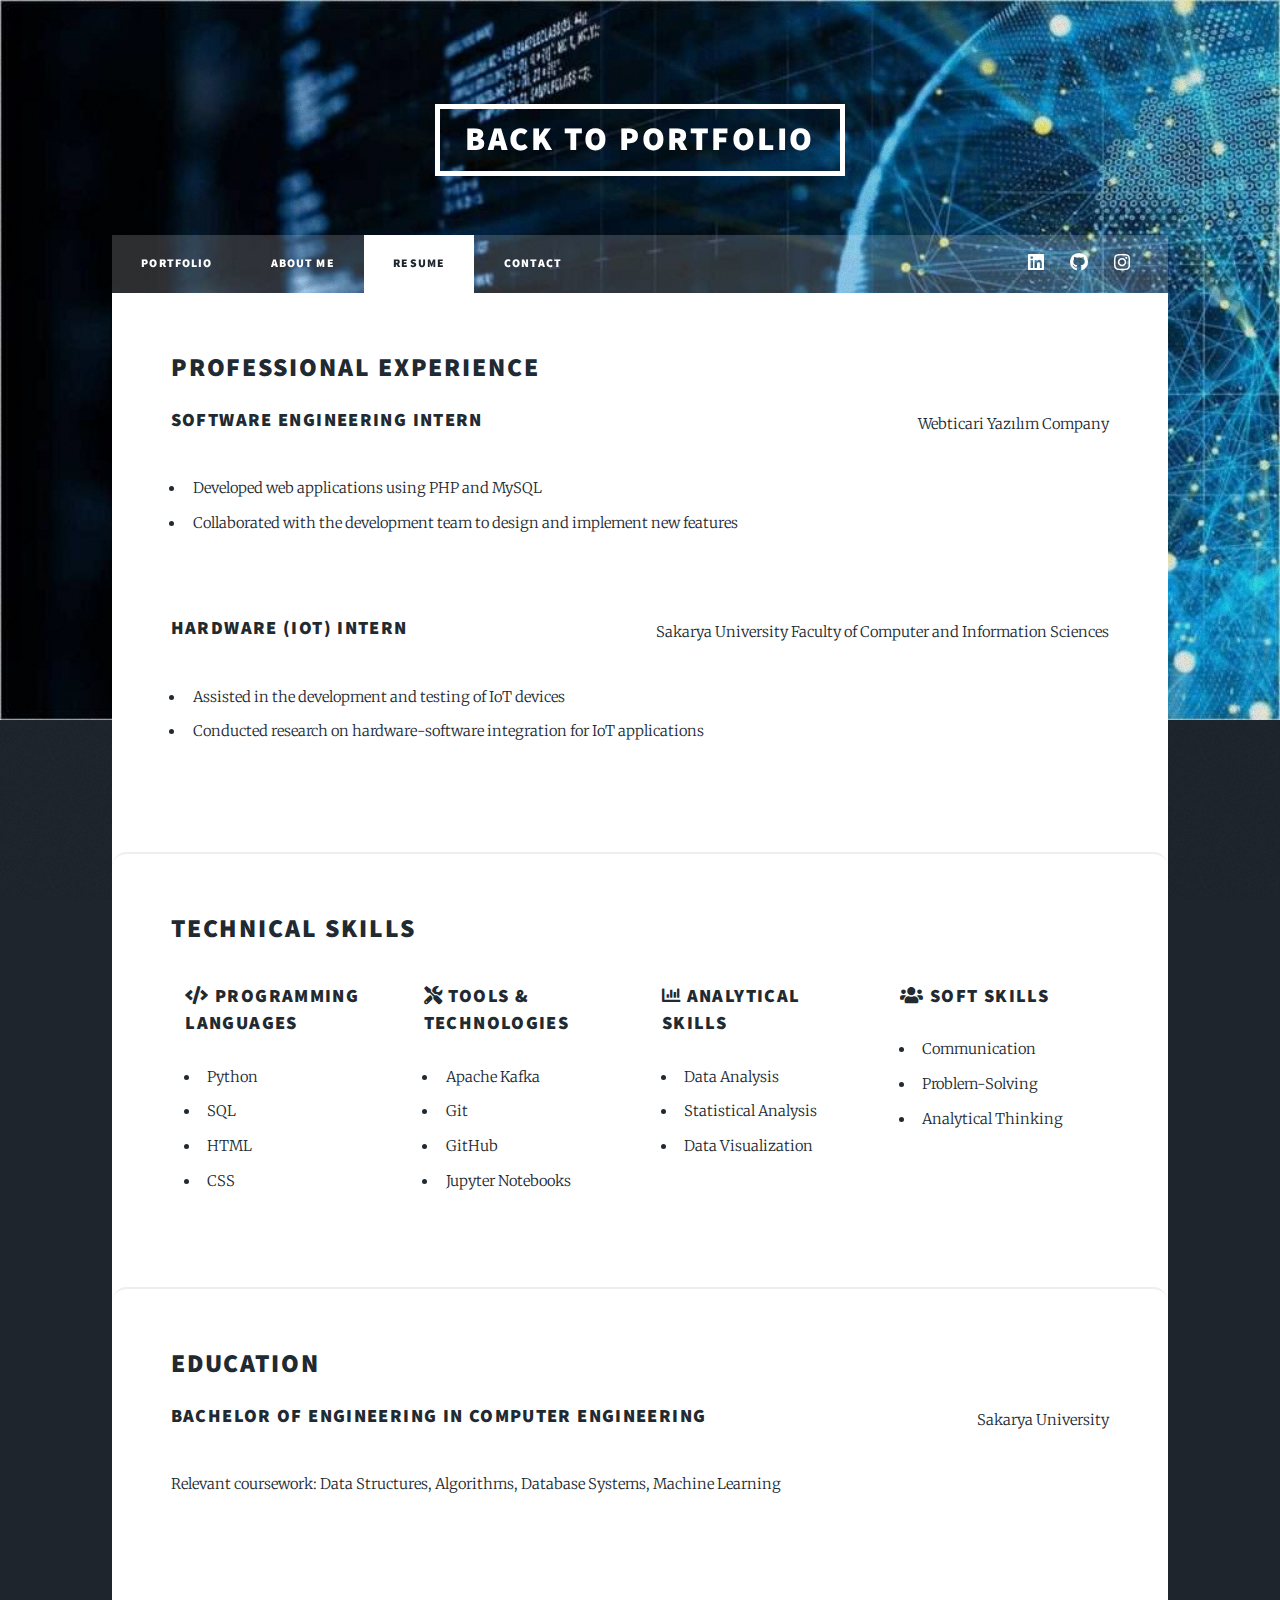
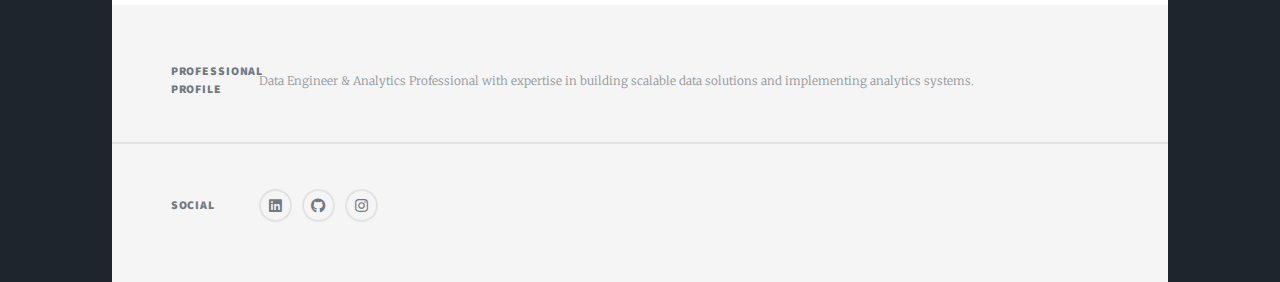
<file: resume.html>
<!DOCTYPE HTML>
<html>
	<head>
		<title>Resume - Marzooq Moftah</title>
		<meta charset="utf-8" />
		<meta name="viewport" content="width=device-width, initial-scale=1, user-scalable=no" />
		<meta name="description" content="Professional resume of Marzooq Moftah - Data Engineer and Analytics Professional" />
		<link rel="stylesheet" href="assets/css/main.css" />
		<link rel="stylesheet" href="https://cdnjs.cloudflare.com/ajax/libs/font-awesome/5.15.4/css/all.min.css" />
		<noscript><link rel="stylesheet" href="assets/css/noscript.css" /></noscript>
		<style>
			.resume-section {
				background: rgba(255, 255, 255, 0.05);
				padding: 2em;
				border-radius: 15px;
				margin-bottom: 2em;
			}
			.resume-item {
				margin-bottom: 2em;
				padding-bottom: 1em;
				border-bottom: 1px solid rgba(255, 255, 255, 0.1);
			}
			.resume-item:last-child {
				border-bottom: none;
			}
			.resume-header {
				display: flex;
				justify-content: space-between;
				align-items: flex-start;
				margin-bottom: 1em;
			}
			.skills-grid {
				display: grid;
				grid-template-columns: repeat(auto-fit, minmax(200px, 1fr));
				gap: 1em;
				margin: 1em 0;
			}
			.skill-category {
				background: rgba(255, 255, 255, 0.05);
				padding: 1em;
				border-radius: 10px;
			}
			.download-resume {
				display: inline-block;
				background: #4a4a4a;
				color: #fff;
				padding: 1em 2em;
				border-radius: 5px;
				text-decoration: none;
				margin: 2em 0;
				transition: background 0.3s ease;
			}
			.download-resume:hover {
				background: #666;
			}
		</style>
	</head>
	<body class="is-preload">
		<!-- Wrapper -->
		<div id="wrapper">
			<!-- Header -->
			<header id="header">
				<a href="index.html" class="logo">Back to Portfolio</a>
			</header>

			<!-- Nav -->
			<nav id="nav">
				<ul class="links">
					<li><a href="index.html">Portfolio</a></li>
					<li><a href="about.html">About Me</a></li>
					<li class="active"><a href="resume.html">Resume</a></li>
					<li><a href="index.html#contact">Contact</a></li>
				</ul>
				<ul class="icons">
					<li><a href="https://www.linkedin.com/in/marzooq-moftah-343313183/" class="icon brands fa-linkedin" target="_blank"><span class="label">LinkedIn</span></a></li>
					<li><a href="https://github.com/MamoNew" class="icon brands fa-github" target="_blank"><span class="label">GitHub</span></a></li>
					<li><a href="https://www.instagram.com/marzooqmoftah/?hl=en" class="icon brands fa-instagram" target="_blank"><span class="label">Instagram</span></a></li>
				</ul>
			</nav>

			<!-- Main -->
			<div id="main">
				<section class="resume-section">
					<h2>Professional Experience</h2>
					
					<div class="resume-item">
						<div class="resume-header">
							<h3>Software Engineering Intern</h3>
							<span class="company">Webticari Yazılım Company</span>
						</div>
						<ul>
							<li>Developed web applications using PHP and MySQL</li>
							<li>Collaborated with the development team to design and implement new features</li>
						</ul>
					</div>

					<div class="resume-item">
						<div class="resume-header">
							<h3>Hardware (IoT) Intern</h3>
							<span class="company">Sakarya University Faculty of Computer and Information Sciences</span>
						</div>
						<ul>
							<li>Assisted in the development and testing of IoT devices</li>
							<li>Conducted research on hardware-software integration for IoT applications</li>
						</ul>
					</div>
				</section>

				<section class="resume-section">
					<h2>Technical Skills</h2>
					<div class="skills-grid">
						<div class="skill-category">
							<h3><i class="fas fa-code"></i> Programming Languages</h3>
							<ul>
								<li>Python</li>
								<li>SQL</li>
								<li>HTML</li>
								<li>CSS</li>
							</ul>
						</div>
						
						<div class="skill-category">
							<h3><i class="fas fa-tools"></i> Tools & Technologies</h3>
							<ul>
								<li>Apache Kafka</li>
								<li>Git</li>
								<li>GitHub</li>
								<li>Jupyter Notebooks</li>
							</ul>
						</div>
						
						<div class="skill-category">
							<h3><i class="fas fa-chart-bar"></i> Analytical Skills</h3>
							<ul>
								<li>Data Analysis</li>
								<li>Statistical Analysis</li>
								<li>Data Visualization</li>
							</ul>
						</div>
						
						<div class="skill-category">
							<h3><i class="fas fa-users"></i> Soft Skills</h3>
							<ul>
								<li>Communication</li>
								<li>Problem-Solving</li>
								<li>Analytical Thinking</li>
							</ul>
						</div>
					</div>
				</section>

				<section class="resume-section">
					<h2>Education</h2>
					<div class="resume-item">
						<div class="resume-header">
							<h3>Bachelor of Engineering in Computer Engineering</h3>
							<span class="institution">Sakarya University</span>
						</div>
						<p>Relevant coursework: Data Structures, Algorithms, Database Systems, Machine Learning</p>
					</div>
				</section>
			</div>

			<!-- Footer -->
			<footer id="footer">
				<section class="split contact">
					<section>
						<h3>Professional Profile</h3>
						<p>Data Engineer & Analytics Professional with expertise in building scalable data solutions and implementing analytics systems.</p>
					</section>
					<section>
						<h3>Social</h3>
						<ul class="icons alt">
							<li><a href="https://www.linkedin.com/in/marzooq-moftah-343313183/" class="icon brands alt fa-linkedin"><span class="label">LinkedIn</span></a></li>
							<li><a href="https://github.com/MamoNew" class="icon brands alt fa-github"><span class="label">GitHub</span></a></li>
							<li><a href="https://www.instagram.com/marzooqmoftah/?hl=en" class="icon brands alt fa-instagram"><span class="label">Instagram</span></a></li>
						</ul>
					</section>
				</section>
			</footer>
		</div>

		<!-- Scripts -->
		<script src="assets/js/jquery.min.js"></script>
		<script src="assets/js/jquery.scrollex.min.js"></script>
		<script src="assets/js/jquery.scrolly.min.js"></script>
		<script src="assets/js/browser.min.js"></script>
		<script src="assets/js/breakpoints.min.js"></script>
		<script src="assets/js/util.js"></script>
		<script src="assets/js/main.js"></script>
	</body>
</html>
</file>
<file: assets/css/main.css>
@import url(fontawesome-all.min.css);
@import url("https://fonts.googleapis.com/css?family=Merriweather:300,700,300italic,700italic|Source+Sans+Pro:900");

/*
	Massively by HTML5 UP
	html5up.net | @ajlkn
	Free for personal and commercial use under the CCA 3.0 license (html5up.net/license)
*/

html, body, div, span, applet, object,
iframe, h1, h2, h3, h4, h5, h6, p, blockquote,
pre, a, abbr, acronym, address, big, cite,
code, del, dfn, em, img, ins, kbd, q, s, samp,
small, strike, strong, sub, sup, tt, var, b,
u, i, center, dl, dt, dd, ol, ul, li, fieldset,
form, label, legend, table, caption, tbody,
tfoot, thead, tr, th, td, article, aside,
canvas, details, embed, figure, figcaption,
footer, header, hgroup, menu, nav, output, ruby,
section, summary, time, mark, audio, video {
	margin: 0;
	padding: 0;
	border: 0;
	font-size: 100%;
	font: inherit;
	vertical-align: baseline;}

article, aside, details, figcaption, figure,
footer, header, hgroup, menu, nav, section {
	display: block;}

body {
	line-height: 1;
}

ol, ul {
	list-style: none;
}

blockquote, q {
	quotes: none;
}

	blockquote:before, blockquote:after, q:before, q:after {
		content: '';
		content: none;
	}

table {
	border-collapse: collapse;
	border-spacing: 0;
}

body {
	-webkit-text-size-adjust: none;
}

mark {
	background-color: transparent;
	color: inherit;
}

input::-moz-focus-inner {
	border: 0;
	padding: 0;
}

input, select, textarea {
	-moz-appearance: none;
	-webkit-appearance: none;
	-ms-appearance: none;
	appearance: none;
}

/* Basic */

	@-ms-viewport {
		width: device-width;
	}

	body {
		-ms-overflow-style: scrollbar;
	}

	@media screen and (max-width: 480px) {

		html, body {
			min-width: 320px;
		}

	}

	html {
		box-sizing: border-box;
	}

	*, *:before, *:after {
		box-sizing: inherit;
	}

	body {
		background-color: #1e252d;
	}

		body.is-preload *, body.is-preload *:before, body.is-preload *:after {
			-moz-animation: none !important;
			-webkit-animation: none !important;
			-ms-animation: none !important;
			animation: none !important;
			-moz-transition: none !important;
			-webkit-transition: none !important;
			-ms-transition: none !important;
			transition: none !important;
		}

/* Type */

	html {
		font-size: 16pt;
	}

		@media screen and (max-width: 1680px) {

			html {
				font-size: 12pt;
			}

		}

		@media screen and (max-width: 1280px) {

			html {
				font-size: 11pt;
			}

		}

		@media screen and (max-width: 360px) {

			html {
				font-size: 10pt;
			}

		}

	body {
		color: #212931;
	}

	body, input, select, textarea {
		font-family: "Merriweather", Georgia, serif;
		font-weight: 300;
		font-size: 1rem;
		line-height: 2.375;
	}

	a {
		-moz-transition: color 0.2s ease-in-out, background-color 0.2s ease-in-out, border-color 0.2s ease-in-out, box-shadow 0.2s ease-in-out;
		-webkit-transition: color 0.2s ease-in-out, background-color 0.2s ease-in-out, border-color 0.2s ease-in-out, box-shadow 0.2s ease-in-out;
		-ms-transition: color 0.2s ease-in-out, background-color 0.2s ease-in-out, border-color 0.2s ease-in-out, box-shadow 0.2s ease-in-out;
		transition: color 0.2s ease-in-out, background-color 0.2s ease-in-out, border-color 0.2s ease-in-out, box-shadow 0.2s ease-in-out;
		border-bottom: dotted 1px;
		text-decoration: none;
	}

		a:hover {
			border-bottom-color: transparent;
		}

	strong, b {
		font-weight: 600;
	}

	em, i {
		font-style: italic;
	}

	p {
		text-align: justify;
		margin: 0 0 2rem 0;
	}

	h1, h2, h3, h4, h5, h6 {
		font-family: "Source Sans Pro", Helvetica, sans-serif;
		font-weight: 900;
		line-height: 1.5;
		letter-spacing: 0.075em;
		text-transform: uppercase;
		margin: 0 0 1rem 0;
	}

		h1 a, h2 a, h3 a, h4 a, h5 a, h6 a {
			border-bottom: 0;
			color: inherit;
			text-decoration: none;
		}

	h1 {
		font-size: 4rem;
		line-height: 1.1;
		margin: 0 0 2rem 0;
	}

	h2 {
		font-size: 1.75rem;
		line-height: 1.3;
		margin: 0 0 1.5rem 0;
	}

	h3 {
		font-size: 1.25rem;
		margin: 0 0 1.5rem 0;
	}

	h4 {
		font-size: 1rem;
	}

	h5 {
		font-size: 0.9rem;
	}

	h6 {
		font-size: 0.8rem;
	}

	sub {
		font-size: 0.8rem;
		position: relative;
		top: 0.5rem;
	}

	sup {
		font-size: 0.8rem;
		position: relative;
		top: -0.5rem;
	}

	blockquote {
		border-left: solid 4px;
		font-style: italic;
		margin: 0 0 2rem 0;
		padding: 0.5rem 0 0.5rem 2rem;
	}

	code {
		border: solid 2px;
		font-family: "Courier New", monospace;
		font-size: 0.9rem;
		margin: 0 0.25rem;
		padding: 0.25rem 0.65rem;
	}

	pre {
		-webkit-overflow-scrolling: touch;
		font-family: "Courier New", monospace;
		font-size: 0.9rem;
		margin: 0 0 2rem 0;
	}

		pre code {
			display: block;
			line-height: 1.75;
			padding: 1rem 1.5rem;
			overflow-x: auto;
		}

	hr {
		border: 0;
		border-bottom: solid 2px;
		margin: 3rem 0;
	}

		hr.major {
			margin: 5rem 0;
		}

	.align-left {
		text-align: left;
	}

	.align-center {
		text-align: center;
	}

	.align-right {
		text-align: right;
	}

	input, select, textarea {
		color: #212931;
	}

	a {
		color: #212931;
		border-bottom-color: rgba(33, 41, 49, 0.5);
	}

		a:hover {
			border-bottom-color: transparent;
			color: #18bfef !important;
		}

	strong, b {
		color: #212931;
	}

	h1, h2, h3, h4, h5, h6 {
		color: #212931;
	}

	blockquote {
		border-left-color: #eeeeee;
	}

	code {
		background: rgba(220, 220, 220, 0.25);
		border-color: #eeeeee;
	}

	hr {
		border-bottom-color: #eeeeee;
	}

/* Row */

	.row {
		display: flex;
		flex-wrap: wrap;
		box-sizing: border-box;
		align-items: stretch;
	}

		.row > * {
			box-sizing: border-box;
		}

		.row.gtr-uniform > * > :last-child {
			margin-bottom: 0;
		}

		.row.aln-left {
			justify-content: flex-start;
		}

		.row.aln-center {
			justify-content: center;
		}

		.row.aln-right {
			justify-content: flex-end;
		}

		.row.aln-top {
			align-items: flex-start;
		}

		.row.aln-middle {
			align-items: center;
		}

		.row.aln-bottom {
			align-items: flex-end;
		}

		.row > .imp {
			order: -1;
		}

		.row > .col-1 {
			width: 8.33333%;
		}

		.row > .off-1 {
			margin-left: 8.33333%;
		}

		.row > .col-2 {
			width: 16.66667%;
		}

		.row > .off-2 {
			margin-left: 16.66667%;
		}

		.row > .col-3 {
			width: 25%;
		}

		.row > .off-3 {
			margin-left: 25%;
		}

		.row > .col-4 {
			width: 33.33333%;
		}

		.row > .off-4 {
			margin-left: 33.33333%;
		}

		.row > .col-5 {
			width: 41.66667%;
		}

		.row > .off-5 {
			margin-left: 41.66667%;
		}

		.row > .col-6 {
			width: 50%;
		}

		.row > .off-6 {
			margin-left: 50%;
		}

		.row > .col-7 {
			width: 58.33333%;
		}

		.row > .off-7 {
			margin-left: 58.33333%;
		}

		.row > .col-8 {
			width: 66.66667%;
		}

		.row > .off-8 {
			margin-left: 66.66667%;
		}

		.row > .col-9 {
			width: 75%;
		}

		.row > .off-9 {
			margin-left: 75%;
		}

		.row > .col-10 {
			width: 83.33333%;
		}

		.row > .off-10 {
			margin-left: 83.33333%;
		}

		.row > .col-11 {
			width: 91.66667%;
		}

		.row > .off-11 {
			margin-left: 91.66667%;
		}

		.row > .col-12 {
			width: 100%;
		}

		.row > .off-12 {
			margin-left: 100%;
		}

		.row.gtr-0 {
			margin-top: 0;
			margin-left: 0rem;
		}

			.row.gtr-0 > * {
				padding: 0 0 0 0rem;
			}

			.row.gtr-0.gtr-uniform {
				margin-top: 0rem;
			}

				.row.gtr-0.gtr-uniform > * {
					padding-top: 0rem;
				}

		.row.gtr-25 {
			margin-top: 0;
			margin-left: -0.375rem;
		}

			.row.gtr-25 > * {
				padding: 0 0 0 0.375rem;
			}

			.row.gtr-25.gtr-uniform {
				margin-top: -0.375rem;
			}

				.row.gtr-25.gtr-uniform > * {
					padding-top: 0.375rem;
				}

		.row.gtr-50 {
			margin-top: 0;
			margin-left: -0.75rem;
		}

			.row.gtr-50 > * {
				padding: 0 0 0 0.75rem;
			}

			.row.gtr-50.gtr-uniform {
				margin-top: -0.75rem;
			}

				.row.gtr-50.gtr-uniform > * {
					padding-top: 0.75rem;
				}

		.row {
			margin-top: 0;
			margin-left: -1.5rem;
		}

			.row > * {
				padding: 0 0 0 1.5rem;
			}

			.row.gtr-uniform {
				margin-top: -1.5rem;
			}

				.row.gtr-uniform > * {
					padding-top: 1.5rem;
				}

		.row.gtr-150 {
			margin-top: 0;
			margin-left: -2.25rem;
		}

			.row.gtr-150 > * {
				padding: 0 0 0 2.25rem;
			}

			.row.gtr-150.gtr-uniform {
				margin-top: -2.25rem;
			}

				.row.gtr-150.gtr-uniform > * {
					padding-top: 2.25rem;
				}

		.row.gtr-200 {
			margin-top: 0;
			margin-left: -3rem;
		}

			.row.gtr-200 > * {
				padding: 0 0 0 3rem;
			}

			.row.gtr-200.gtr-uniform {
				margin-top: -3rem;
			}

				.row.gtr-200.gtr-uniform > * {
					padding-top: 3rem;
				}

		@media screen and (max-width: 1680px) {

			.row {
				display: flex;
				flex-wrap: wrap;
				box-sizing: border-box;
				align-items: stretch;
			}

				.row > * {
					box-sizing: border-box;
				}

				.row.gtr-uniform > * > :last-child {
					margin-bottom: 0;
				}

				.row.aln-left {
					justify-content: flex-start;
				}

				.row.aln-center {
					justify-content: center;
				}

				.row.aln-right {
					justify-content: flex-end;
				}

				.row.aln-top {
					align-items: flex-start;
				}

				.row.aln-middle {
					align-items: center;
				}

				.row.aln-bottom {
					align-items: flex-end;
				}

				.row > .imp-xlarge {
					order: -1;
				}

				.row > .col-1-xlarge {
					width: 8.33333%;
				}

				.row > .off-1-xlarge {
					margin-left: 8.33333%;
				}

				.row > .col-2-xlarge {
					width: 16.66667%;
				}

				.row > .off-2-xlarge {
					margin-left: 16.66667%;
				}

				.row > .col-3-xlarge {
					width: 25%;
				}

				.row > .off-3-xlarge {
					margin-left: 25%;
				}

				.row > .col-4-xlarge {
					width: 33.33333%;
				}

				.row > .off-4-xlarge {
					margin-left: 33.33333%;
				}

				.row > .col-5-xlarge {
					width: 41.66667%;
				}

				.row > .off-5-xlarge {
					margin-left: 41.66667%;
				}

				.row > .col-6-xlarge {
					width: 50%;
				}

				.row > .off-6-xlarge {
					margin-left: 50%;
				}

				.row > .col-7-xlarge {
					width: 58.33333%;
				}

				.row > .off-7-xlarge {
					margin-left: 58.33333%;
				}

				.row > .col-8-xlarge {
					width: 66.66667%;
				}

				.row > .off-8-xlarge {
					margin-left: 66.66667%;
				}

				.row > .col-9-xlarge {
					width: 75%;
				}

				.row > .off-9-xlarge {
					margin-left: 75%;
				}

				.row > .col-10-xlarge {
					width: 83.33333%;
				}

				.row > .off-10-xlarge {
					margin-left: 83.33333%;
				}

				.row > .col-11-xlarge {
					width: 91.66667%;
				}

				.row > .off-11-xlarge {
					margin-left: 91.66667%;
				}

				.row > .col-12-xlarge {
					width: 100%;
				}

				.row > .off-12-xlarge {
					margin-left: 100%;
				}

				.row.gtr-0 {
					margin-top: 0;
					margin-left: 0rem;
				}

					.row.gtr-0 > * {
						padding: 0 0 0 0rem;
					}

					.row.gtr-0.gtr-uniform {
						margin-top: 0rem;
					}

						.row.gtr-0.gtr-uniform > * {
							padding-top: 0rem;
						}

				.row.gtr-25 {
					margin-top: 0;
					margin-left: -0.375rem;
				}

					.row.gtr-25 > * {
						padding: 0 0 0 0.375rem;
					}

					.row.gtr-25.gtr-uniform {
						margin-top: -0.375rem;
					}

						.row.gtr-25.gtr-uniform > * {
							padding-top: 0.375rem;
						}

				.row.gtr-50 {
					margin-top: 0;
					margin-left: -0.75rem;
				}

					.row.gtr-50 > * {
						padding: 0 0 0 0.75rem;
					}

					.row.gtr-50.gtr-uniform {
						margin-top: -0.75rem;
					}

						.row.gtr-50.gtr-uniform > * {
							padding-top: 0.75rem;
						}

				.row {
					margin-top: 0;
					margin-left: -1.5rem;
				}

					.row > * {
						padding: 0 0 0 1.5rem;
					}

					.row.gtr-uniform {
						margin-top: -1.5rem;
					}

						.row.gtr-uniform > * {
							padding-top: 1.5rem;
						}

				.row.gtr-150 {
					margin-top: 0;
					margin-left: -2.25rem;
				}

					.row.gtr-150 > * {
						padding: 0 0 0 2.25rem;
					}

					.row.gtr-150.gtr-uniform {
						margin-top: -2.25rem;
					}

						.row.gtr-150.gtr-uniform > * {
							padding-top: 2.25rem;
						}

				.row.gtr-200 {
					margin-top: 0;
					margin-left: -3rem;
				}

					.row.gtr-200 > * {
						padding: 0 0 0 3rem;
					}

					.row.gtr-200.gtr-uniform {
						margin-top: -3rem;
					}

						.row.gtr-200.gtr-uniform > * {
							padding-top: 3rem;
						}

		}

		@media screen and (max-width: 1280px) {

			.row {
				display: flex;
				flex-wrap: wrap;
				box-sizing: border-box;
				align-items: stretch;
			}

				.row > * {
					box-sizing: border-box;
				}

				.row.gtr-uniform > * > :last-child {
					margin-bottom: 0;
				}

				.row.aln-left {
					justify-content: flex-start;
				}

				.row.aln-center {
					justify-content: center;
				}

				.row.aln-right {
					justify-content: flex-end;
				}

				.row.aln-top {
					align-items: flex-start;
				}

				.row.aln-middle {
					align-items: center;
				}

				.row.aln-bottom {
					align-items: flex-end;
				}

				.row > .imp-large {
					order: -1;
				}

				.row > .col-1-large {
					width: 8.33333%;
				}

				.row > .off-1-large {
					margin-left: 8.33333%;
				}

				.row > .col-2-large {
					width: 16.66667%;
				}

				.row > .off-2-large {
					margin-left: 16.66667%;
				}

				.row > .col-3-large {
					width: 25%;
				}

				.row > .off-3-large {
					margin-left: 25%;
				}

				.row > .col-4-large {
					width: 33.33333%;
				}

				.row > .off-4-large {
					margin-left: 33.33333%;
				}

				.row > .col-5-large {
					width: 41.66667%;
				}

				.row > .off-5-large {
					margin-left: 41.66667%;
				}

				.row > .col-6-large {
					width: 50%;
				}

				.row > .off-6-large {
					margin-left: 50%;
				}

				.row > .col-7-large {
					width: 58.33333%;
				}

				.row > .off-7-large {
					margin-left: 58.33333%;
				}

				.row > .col-8-large {
					width: 66.66667%;
				}

				.row > .off-8-large {
					margin-left: 66.66667%;
				}

				.row > .col-9-large {
					width: 75%;
				}

				.row > .off-9-large {
					margin-left: 75%;
				}

				.row > .col-10-large {
					width: 83.33333%;
				}

				.row > .off-10-large {
					margin-left: 83.33333%;
				}

				.row > .col-11-large {
					width: 91.66667%;
				}

				.row > .off-11-large {
					margin-left: 91.66667%;
				}

				.row > .col-12-large {
					width: 100%;
				}

				.row > .off-12-large {
					margin-left: 100%;
				}

				.row.gtr-0 {
					margin-top: 0;
					margin-left: 0rem;
				}

					.row.gtr-0 > * {
						padding: 0 0 0 0rem;
					}

					.row.gtr-0.gtr-uniform {
						margin-top: 0rem;
					}

						.row.gtr-0.gtr-uniform > * {
							padding-top: 0rem;
						}

				.row.gtr-25 {
					margin-top: 0;
					margin-left: -0.375rem;
				}

					.row.gtr-25 > * {
						padding: 0 0 0 0.375rem;
					}

					.row.gtr-25.gtr-uniform {
						margin-top: -0.375rem;
					}

						.row.gtr-25.gtr-uniform > * {
							padding-top: 0.375rem;
						}

				.row.gtr-50 {
					margin-top: 0;
					margin-left: -0.75rem;
				}

					.row.gtr-50 > * {
						padding: 0 0 0 0.75rem;
					}

					.row.gtr-50.gtr-uniform {
						margin-top: -0.75rem;
					}

						.row.gtr-50.gtr-uniform > * {
							padding-top: 0.75rem;
						}

				.row {
					margin-top: 0;
					margin-left: -1.5rem;
				}

					.row > * {
						padding: 0 0 0 1.5rem;
					}

					.row.gtr-uniform {
						margin-top: -1.5rem;
					}

						.row.gtr-uniform > * {
							padding-top: 1.5rem;
						}

				.row.gtr-150 {
					margin-top: 0;
					margin-left: -2.25rem;
				}

					.row.gtr-150 > * {
						padding: 0 0 0 2.25rem;
					}

					.row.gtr-150.gtr-uniform {
						margin-top: -2.25rem;
					}

						.row.gtr-150.gtr-uniform > * {
							padding-top: 2.25rem;
						}

				.row.gtr-200 {
					margin-top: 0;
					margin-left: -3rem;
				}

					.row.gtr-200 > * {
						padding: 0 0 0 3rem;
					}

					.row.gtr-200.gtr-uniform {
						margin-top: -3rem;
					}

						.row.gtr-200.gtr-uniform > * {
							padding-top: 3rem;
						}

		}

		@media screen and (max-width: 980px) {

			.row {
				display: flex;
				flex-wrap: wrap;
				box-sizing: border-box;
				align-items: stretch;
			}

				.row > * {
					box-sizing: border-box;
				}

				.row.gtr-uniform > * > :last-child {
					margin-bottom: 0;
				}

				.row.aln-left {
					justify-content: flex-start;
				}

				.row.aln-center {
					justify-content: center;
				}

				.row.aln-right {
					justify-content: flex-end;
				}

				.row.aln-top {
					align-items: flex-start;
				}

				.row.aln-middle {
					align-items: center;
				}

				.row.aln-bottom {
					align-items: flex-end;
				}

				.row > .imp-medium {
					order: -1;
				}

				.row > .col-1-medium {
					width: 8.33333%;
				}

				.row > .off-1-medium {
					margin-left: 8.33333%;
				}

				.row > .col-2-medium {
					width: 16.66667%;
				}

				.row > .off-2-medium {
					margin-left: 16.66667%;
				}

				.row > .col-3-medium {
					width: 25%;
				}

				.row > .off-3-medium {
					margin-left: 25%;
				}

				.row > .col-4-medium {
					width: 33.33333%;
				}

				.row > .off-4-medium {
					margin-left: 33.33333%;
				}

				.row > .col-5-medium {
					width: 41.66667%;
				}

				.row > .off-5-medium {
					margin-left: 41.66667%;
				}

				.row > .col-6-medium {
					width: 50%;
				}

				.row > .off-6-medium {
					margin-left: 50%;
				}

				.row > .col-7-medium {
					width: 58.33333%;
				}

				.row > .off-7-medium {
					margin-left: 58.33333%;
				}

				.row > .col-8-medium {
					width: 66.66667%;
				}

				.row > .off-8-medium {
					margin-left: 66.66667%;
				}

				.row > .col-9-medium {
					width: 75%;
				}

				.row > .off-9-medium {
					margin-left: 75%;
				}

				.row > .col-10-medium {
					width: 83.33333%;
				}

				.row > .off-10-medium {
					margin-left: 83.33333%;
				}

				.row > .col-11-medium {
					width: 91.66667%;
				}

				.row > .off-11-medium {
					margin-left: 91.66667%;
				}

				.row > .col-12-medium {
					width: 100%;
				}

				.row > .off-12-medium {
					margin-left: 100%;
				}

				.row.gtr-0 {
					margin-top: 0;
					margin-left: 0rem;
				}

					.row.gtr-0 > * {
						padding: 0 0 0 0rem;
					}

					.row.gtr-0.gtr-uniform {
						margin-top: 0rem;
					}

						.row.gtr-0.gtr-uniform > * {
							padding-top: 0rem;
						}

				.row.gtr-25 {
					margin-top: 0;
					margin-left: -0.375rem;
				}

					.row.gtr-25 > * {
						padding: 0 0 0 0.375rem;
					}

					.row.gtr-25.gtr-uniform {
						margin-top: -0.375rem;
					}

						.row.gtr-25.gtr-uniform > * {
							padding-top: 0.375rem;
						}

				.row.gtr-50 {
					margin-top: 0;
					margin-left: -0.75rem;
				}

					.row.gtr-50 > * {
						padding: 0 0 0 0.75rem;
					}

					.row.gtr-50.gtr-uniform {
						margin-top: -0.75rem;
					}

						.row.gtr-50.gtr-uniform > * {
							padding-top: 0.75rem;
						}

				.row {
					margin-top: 0;
					margin-left: -1.5rem;
				}

					.row > * {
						padding: 0 0 0 1.5rem;
					}

					.row.gtr-uniform {
						margin-top: -1.5rem;
					}

						.row.gtr-uniform > * {
							padding-top: 1.5rem;
						}

				.row.gtr-150 {
					margin-top: 0;
					margin-left: -2.25rem;
				}

					.row.gtr-150 > * {
						padding: 0 0 0 2.25rem;
					}

					.row.gtr-150.gtr-uniform {
						margin-top: -2.25rem;
					}

						.row.gtr-150.gtr-uniform > * {
							padding-top: 2.25rem;
						}

				.row.gtr-200 {
					margin-top: 0;
					margin-left: -3rem;
				}

					.row.gtr-200 > * {
						padding: 0 0 0 3rem;
					}

					.row.gtr-200.gtr-uniform {
						margin-top: -3rem;
					}

						.row.gtr-200.gtr-uniform > * {
							padding-top: 3rem;
						}

		}

		@media screen and (max-width: 736px) {

			.row {
				display: flex;
				flex-wrap: wrap;
				box-sizing: border-box;
				align-items: stretch;
			}

				.row > * {
					box-sizing: border-box;
				}

				.row.gtr-uniform > * > :last-child {
					margin-bottom: 0;
				}

				.row.aln-left {
					justify-content: flex-start;
				}

				.row.aln-center {
					justify-content: center;
				}

				.row.aln-right {
					justify-content: flex-end;
				}

				.row.aln-top {
					align-items: flex-start;
				}

				.row.aln-middle {
					align-items: center;
				}

				.row.aln-bottom {
					align-items: flex-end;
				}

				.row > .imp-small {
					order: -1;
				}

				.row > .col-1-small {
					width: 8.33333%;
				}

				.row > .off-1-small {
					margin-left: 8.33333%;
				}

				.row > .col-2-small {
					width: 16.66667%;
				}

				.row > .off-2-small {
					margin-left: 16.66667%;
				}

				.row > .col-3-small {
					width: 25%;
				}

				.row > .off-3-small {
					margin-left: 25%;
				}

				.row > .col-4-small {
					width: 33.33333%;
				}

				.row > .off-4-small {
					margin-left: 33.33333%;
				}

				.row > .col-5-small {
					width: 41.66667%;
				}

				.row > .off-5-small {
					margin-left: 41.66667%;
				}

				.row > .col-6-small {
					width: 50%;
				}

				.row > .off-6-small {
					margin-left: 50%;
				}

				.row > .col-7-small {
					width: 58.33333%;
				}

				.row > .off-7-small {
					margin-left: 58.33333%;
				}

				.row > .col-8-small {
					width: 66.66667%;
				}

				.row > .off-8-small {
					margin-left: 66.66667%;
				}

				.row > .col-9-small {
					width: 75%;
				}

				.row > .off-9-small {
					margin-left: 75%;
				}

				.row > .col-10-small {
					width: 83.33333%;
				}

				.row > .off-10-small {
					margin-left: 83.33333%;
				}

				.row > .col-11-small {
					width: 91.66667%;
				}

				.row > .off-11-small {
					margin-left: 91.66667%;
				}

				.row > .col-12-small {
					width: 100%;
				}

				.row > .off-12-small {
					margin-left: 100%;
				}

				.row.gtr-0 {
					margin-top: 0;
					margin-left: 0rem;
				}

					.row.gtr-0 > * {
						padding: 0 0 0 0rem;
					}

					.row.gtr-0.gtr-uniform {
						margin-top: 0rem;
					}

						.row.gtr-0.gtr-uniform > * {
							padding-top: 0rem;
						}

				.row.gtr-25 {
					margin-top: 0;
					margin-left: -0.375rem;
				}

					.row.gtr-25 > * {
						padding: 0 0 0 0.375rem;
					}

					.row.gtr-25.gtr-uniform {
						margin-top: -0.375rem;
					}

						.row.gtr-25.gtr-uniform > * {
							padding-top: 0.375rem;
						}

				.row.gtr-50 {
					margin-top: 0;
					margin-left: -0.75rem;
				}

					.row.gtr-50 > * {
						padding: 0 0 0 0.75rem;
					}

					.row.gtr-50.gtr-uniform {
						margin-top: -0.75rem;
					}

						.row.gtr-50.gtr-uniform > * {
							padding-top: 0.75rem;
						}

				.row {
					margin-top: 0;
					margin-left: -1.5rem;
				}

					.row > * {
						padding: 0 0 0 1.5rem;
					}

					.row.gtr-uniform {
						margin-top: -1.5rem;
					}

						.row.gtr-uniform > * {
							padding-top: 1.5rem;
						}

				.row.gtr-150 {
					margin-top: 0;
					margin-left: -2.25rem;
				}

					.row.gtr-150 > * {
						padding: 0 0 0 2.25rem;
					}

					.row.gtr-150.gtr-uniform {
						margin-top: -2.25rem;
					}

						.row.gtr-150.gtr-uniform > * {
							padding-top: 2.25rem;
						}

				.row.gtr-200 {
					margin-top: 0;
					margin-left: -3rem;
				}

					.row.gtr-200 > * {
						padding: 0 0 0 3rem;
					}

					.row.gtr-200.gtr-uniform {
						margin-top: -3rem;
					}

						.row.gtr-200.gtr-uniform > * {
							padding-top: 3rem;
						}

		}

		@media screen and (max-width: 480px) {

			.row {
				display: flex;
				flex-wrap: wrap;
				box-sizing: border-box;
				align-items: stretch;
			}

				.row > * {
					box-sizing: border-box;
				}

				.row.gtr-uniform > * > :last-child {
					margin-bottom: 0;
				}

				.row.aln-left {
					justify-content: flex-start;
				}

				.row.aln-center {
					justify-content: center;
				}

				.row.aln-right {
					justify-content: flex-end;
				}

				.row.aln-top {
					align-items: flex-start;
				}

				.row.aln-middle {
					align-items: center;
				}

				.row.aln-bottom {
					align-items: flex-end;
				}

				.row > .imp-xsmall {
					order: -1;
				}

				.row > .col-1-xsmall {
					width: 8.33333%;
				}

				.row > .off-1-xsmall {
					margin-left: 8.33333%;
				}

				.row > .col-2-xsmall {
					width: 16.66667%;
				}

				.row > .off-2-xsmall {
					margin-left: 16.66667%;
				}

				.row > .col-3-xsmall {
					width: 25%;
				}

				.row > .off-3-xsmall {
					margin-left: 25%;
				}

				.row > .col-4-xsmall {
					width: 33.33333%;
				}

				.row > .off-4-xsmall {
					margin-left: 33.33333%;
				}

				.row > .col-5-xsmall {
					width: 41.66667%;
				}

				.row > .off-5-xsmall {
					margin-left: 41.66667%;
				}

				.row > .col-6-xsmall {
					width: 50%;
				}

				.row > .off-6-xsmall {
					margin-left: 50%;
				}

				.row > .col-7-xsmall {
					width: 58.33333%;
				}

				.row > .off-7-xsmall {
					margin-left: 58.33333%;
				}

				.row > .col-8-xsmall {
					width: 66.66667%;
				}

				.row > .off-8-xsmall {
					margin-left: 66.66667%;
				}

				.row > .col-9-xsmall {
					width: 75%;
				}

				.row > .off-9-xsmall {
					margin-left: 75%;
				}

				.row > .col-10-xsmall {
					width: 83.33333%;
				}

				.row > .off-10-xsmall {
					margin-left: 83.33333%;
				}

				.row > .col-11-xsmall {
					width: 91.66667%;
				}

				.row > .off-11-xsmall {
					margin-left: 91.66667%;
				}

				.row > .col-12-xsmall {
					width: 100%;
				}

				.row > .off-12-xsmall {
					margin-left: 100%;
				}

				.row.gtr-0 {
					margin-top: 0;
					margin-left: 0rem;
				}

					.row.gtr-0 > * {
						padding: 0 0 0 0rem;
					}

					.row.gtr-0.gtr-uniform {
						margin-top: 0rem;
					}

						.row.gtr-0.gtr-uniform > * {
							padding-top: 0rem;
						}

				.row.gtr-25 {
					margin-top: 0;
					margin-left: -0.375rem;
				}

					.row.gtr-25 > * {
						padding: 0 0 0 0.375rem;
					}

					.row.gtr-25.gtr-uniform {
						margin-top: -0.375rem;
					}

						.row.gtr-25.gtr-uniform > * {
							padding-top: 0.375rem;
						}

				.row.gtr-50 {
					margin-top: 0;
					margin-left: -0.75rem;
				}

					.row.gtr-50 > * {
						padding: 0 0 0 0.75rem;
					}

					.row.gtr-50.gtr-uniform {
						margin-top: -0.75rem;
					}

						.row.gtr-50.gtr-uniform > * {
							padding-top: 0.75rem;
						}

				.row {
					margin-top: 0;
					margin-left: -1.5rem;
				}

					.row > * {
						padding: 0 0 0 1.5rem;
					}

					.row.gtr-uniform {
						margin-top: -1.5rem;
					}

						.row.gtr-uniform > * {
							padding-top: 1.5rem;
						}

				.row.gtr-150 {
					margin-top: 0;
					margin-left: -2.25rem;
				}

					.row.gtr-150 > * {
						padding: 0 0 0 2.25rem;
					}

					.row.gtr-150.gtr-uniform {
						margin-top: -2.25rem;
					}

						.row.gtr-150.gtr-uniform > * {
							padding-top: 2.25rem;
						}

				.row.gtr-200 {
					margin-top: 0;
					margin-left: -3rem;
				}

					.row.gtr-200 > * {
						padding: 0 0 0 3rem;
					}

					.row.gtr-200.gtr-uniform {
						margin-top: -3rem;
					}

						.row.gtr-200.gtr-uniform > * {
							padding-top: 3rem;
						}

		}

		@media screen and (max-width: 360px) {

			.row {
				display: flex;
				flex-wrap: wrap;
				box-sizing: border-box;
				align-items: stretch;
			}

				.row > * {
					box-sizing: border-box;
				}

				.row.gtr-uniform > * > :last-child {
					margin-bottom: 0;
				}

				.row.aln-left {
					justify-content: flex-start;
				}

				.row.aln-center {
					justify-content: center;
				}

				.row.aln-right {
					justify-content: flex-end;
				}

				.row.aln-top {
					align-items: flex-start;
				}

				.row.aln-middle {
					align-items: center;
				}

				.row.aln-bottom {
					align-items: flex-end;
				}

				.row > .imp-xxsmall {
					order: -1;
				}

				.row > .col-1-xxsmall {
					width: 8.33333%;
				}

				.row > .off-1-xxsmall {
					margin-left: 8.33333%;
				}

				.row > .col-2-xxsmall {
					width: 16.66667%;
				}

				.row > .off-2-xxsmall {
					margin-left: 16.66667%;
				}

				.row > .col-3-xxsmall {
					width: 25%;
				}

				.row > .off-3-xxsmall {
					margin-left: 25%;
				}

				.row > .col-4-xxsmall {
					width: 33.33333%;
				}

				.row > .off-4-xxsmall {
					margin-left: 33.33333%;
				}

				.row > .col-5-xxsmall {
					width: 41.66667%;
				}

				.row > .off-5-xxsmall {
					margin-left: 41.66667%;
				}

				.row > .col-6-xxsmall {
					width: 50%;
				}

				.row > .off-6-xxsmall {
					margin-left: 50%;
				}

				.row > .col-7-xxsmall {
					width: 58.33333%;
				}

				.row > .off-7-xxsmall {
					margin-left: 58.33333%;
				}

				.row > .col-8-xxsmall {
					width: 66.66667%;
				}

				.row > .off-8-xxsmall {
					margin-left: 66.66667%;
				}

				.row > .col-9-xxsmall {
					width: 75%;
				}

				.row > .off-9-xxsmall {
					margin-left: 75%;
				}

				.row > .col-10-xxsmall {
					width: 83.33333%;
				}

				.row > .off-10-xxsmall {
					margin-left: 83.33333%;
				}

				.row > .col-11-xxsmall {
					width: 91.66667%;
				}

				.row > .off-11-xxsmall {
					margin-left: 91.66667%;
				}

				.row > .col-12-xxsmall {
					width: 100%;
				}

				.row > .off-12-xxsmall {
					margin-left: 100%;
				}

				.row.gtr-0 {
					margin-top: 0;
					margin-left: 0rem;
				}

					.row.gtr-0 > * {
						padding: 0 0 0 0rem;
					}

					.row.gtr-0.gtr-uniform {
						margin-top: 0rem;
					}

						.row.gtr-0.gtr-uniform > * {
							padding-top: 0rem;
						}

				.row.gtr-25 {
					margin-top: 0;
					margin-left: -0.375rem;
				}

					.row.gtr-25 > * {
						padding: 0 0 0 0.375rem;
					}

					.row.gtr-25.gtr-uniform {
						margin-top: -0.375rem;
					}

						.row.gtr-25.gtr-uniform > * {
							padding-top: 0.375rem;
						}

				.row.gtr-50 {
					margin-top: 0;
					margin-left: -0.75rem;
				}

					.row.gtr-50 > * {
						padding: 0 0 0 0.75rem;
					}

					.row.gtr-50.gtr-uniform {
						margin-top: -0.75rem;
					}

						.row.gtr-50.gtr-uniform > * {
							padding-top: 0.75rem;
						}

				.row {
					margin-top: 0;
					margin-left: -1.5rem;
				}

					.row > * {
						padding: 0 0 0 1.5rem;
					}

					.row.gtr-uniform {
						margin-top: -1.5rem;
					}

						.row.gtr-uniform > * {
							padding-top: 1.5rem;
						}

				.row.gtr-150 {
					margin-top: 0;
					margin-left: -2.25rem;
				}

					.row.gtr-150 > * {
						padding: 0 0 0 2.25rem;
					}

					.row.gtr-150.gtr-uniform {
						margin-top: -2.25rem;
					}

						.row.gtr-150.gtr-uniform > * {
							padding-top: 2.25rem;
						}

				.row.gtr-200 {
					margin-top: 0;
					margin-left: -3rem;
				}

					.row.gtr-200 > * {
						padding: 0 0 0 3rem;
					}

					.row.gtr-200.gtr-uniform {
						margin-top: -3rem;
					}

						.row.gtr-200.gtr-uniform > * {
							padding-top: 3rem;
						}

		}

/* Box */

	.box {
		border: solid 2px;
		margin-bottom: 2rem;
		padding: 1.5rem;
	}

		.box > :last-child,
		.box > :last-child > :last-child,
		.box > :last-child > :last-child > :last-child {
			margin-bottom: 0;
		}

		.box.alt {
			border: 0;
			border-radius: 0;
			padding: 0;
		}

	.box {
		border-color: #eeeeee;
	}

/* Button */

	input[type="submit"],
	input[type="reset"],
	input[type="button"],
	button,
	.button {
		-moz-appearance: none;
		-webkit-appearance: none;
		-ms-appearance: none;
		appearance: none;
		-moz-transition: background-color 0.2s ease-in-out, box-shadow 0.2s ease-in-out, color 0.2s ease-in-out;
		-webkit-transition: background-color 0.2s ease-in-out, box-shadow 0.2s ease-in-out, color 0.2s ease-in-out;
		-ms-transition: background-color 0.2s ease-in-out, box-shadow 0.2s ease-in-out, color 0.2s ease-in-out;
		transition: background-color 0.2s ease-in-out, box-shadow 0.2s ease-in-out, color 0.2s ease-in-out;
		border: 0;
		border-radius: 0;
		cursor: pointer;
		display: inline-block;
		font-family: "Source Sans Pro", Helvetica, sans-serif;
		font-size: 0.8rem;
		font-weight: 900;
		letter-spacing: 0.075em;
		height: 3rem;
		line-height: 3rem;
		padding: 0 2rem;
		text-align: center;
		text-decoration: none;
		text-transform: uppercase;
		white-space: nowrap;
	}

		input[type="submit"].icon:before,
		input[type="reset"].icon:before,
		input[type="button"].icon:before,
		button.icon:before,
		.button.icon:before {
			margin-right: 0.5rem;
		}

		input[type="submit"].icon.solo,
		input[type="reset"].icon.solo,
		input[type="button"].icon.solo,
		button.icon.solo,
		.button.icon.solo {
			position: relative;
			width: 4rem;
			height: 4rem;
			line-height: 4rem;
			border-radius: 4rem;
			text-indent: 4rem;
			overflow: hidden;
			padding: 0;
			white-space: nowrap;
		}

			input[type="submit"].icon.solo:before,
			input[type="reset"].icon.solo:before,
			input[type="button"].icon.solo:before,
			button.icon.solo:before,
			.button.icon.solo:before {
				position: absolute;
				display: block;
				top: 0;
				left: 0;
				width: inherit;
				height: inherit;
				line-height: inherit;
				font-size: 1.25rem;
				margin-right: 0;
				text-align: center;
				text-indent: 0;
			}

		input[type="submit"].fit,
		input[type="reset"].fit,
		input[type="button"].fit,
		button.fit,
		.button.fit {
			width: 100%;
		}

		input[type="submit"].small,
		input[type="reset"].small,
		input[type="button"].small,
		button.small,
		.button.small {
			font-size: 0.7rem;
			height: 2.5rem;
			line-height: 2.5rem;
			padding: 0 1.5rem;
		}

		input[type="submit"].large,
		input[type="reset"].large,
		input[type="button"].large,
		button.large,
		.button.large {
			font-size: 0.9rem;
			height: 3.5rem;
			line-height: 3.5rem;
			padding: 0 2.75rem;
		}

		@media screen and (max-width: 980px) {

			input[type="submit"],
			input[type="reset"],
			input[type="button"],
			button,
			.button {
				font-size: 0.9rem;
				height: 3.25rem;
				line-height: 3.25rem;
			}

				input[type="submit"].large,
				input[type="reset"].large,
				input[type="button"].large,
				button.large,
				.button.large {
					font-size: 1rem;
					height: 3.75rem;
					line-height: 3.75rem;
				}

		}

		input[type="submit"].disabled, input[type="submit"]:disabled,
		input[type="reset"].disabled,
		input[type="reset"]:disabled,
		input[type="button"].disabled,
		input[type="button"]:disabled,
		button.disabled,
		button:disabled,
		.button.disabled,
		.button:disabled {
			pointer-events: none;
			opacity: 0.25;
		}

	input[type="submit"],
	input[type="reset"],
	input[type="button"],
	button,
	.button {
		background-color: transparent;
		box-shadow: inset 0 0 0 2px #212931;
		color: #212931 !important;
	}

		input[type="submit"]:hover,
		input[type="reset"]:hover,
		input[type="button"]:hover,
		button:hover,
		.button:hover {
			box-shadow: inset 0 0 0 2px #18bfef;
			color: #18bfef !important;
		}

		input[type="submit"].primary,
		input[type="reset"].primary,
		input[type="button"].primary,
		button.primary,
		.button.primary {
			background-color: #212931;
			box-shadow: none;
			color: #ffffff !important;
		}

			input[type="submit"].primary:hover,
			input[type="reset"].primary:hover,
			input[type="button"].primary:hover,
			button.primary:hover,
			.button.primary:hover {
				background-color: #18bfef;
			}

/* Form */

	form {
		margin: 0 0 2rem 0;
	}

		form > :last-child {
			margin-bottom: 0;
		}

		form > .fields {
			display: -moz-flex;
			display: -webkit-flex;
			display: -ms-flex;
			display: flex;
			-moz-flex-wrap: wrap;
			-webkit-flex-wrap: wrap;
			-ms-flex-wrap: wrap;
			flex-wrap: wrap;
			width: calc(100% + 3rem);
			margin: -1.5rem 0 2rem -1.5rem;
		}

			form > .fields > .field {
				-moz-flex-grow: 0;
				-webkit-flex-grow: 0;
				-ms-flex-grow: 0;
				flex-grow: 0;
				-moz-flex-shrink: 0;
				-webkit-flex-shrink: 0;
				-ms-flex-shrink: 0;
				flex-shrink: 0;
				padding: 1.5rem 0 0 1.5rem;
				width: calc(100% - 1.5rem);
			}

				form > .fields > .field.half {
					width: calc(50% - 0.75rem);
				}

				form > .fields > .field.third {
					width: calc(100%/3 - 0.5rem);
				}

				form > .fields > .field.quarter {
					width: calc(25% - 0.375rem);
				}

		@media screen and (max-width: 480px) {

			form > .fields {
				width: calc(100% + 3rem);
				margin: -1.5rem 0 2rem -1.5rem;
			}

				form > .fields > .field {
					padding: 1.5rem 0 0 1.5rem;
					width: calc(100% - 1.5rem);
				}

					form > .fields > .field.half {
						width: calc(100% - 1.5rem);
					}

					form > .fields > .field.third {
						width: calc(100% - 1.5rem);
					}

					form > .fields > .field.quarter {
						width: calc(100% - 1.5rem);
					}

		}

	label {
		display: block;
		font-family: "Source Sans Pro", Helvetica, sans-serif;
		font-weight: 900;
		line-height: 1.5;
		letter-spacing: 0.075em;
		font-size: 0.8rem;
		text-transform: uppercase;
		margin: 0 0 0.75rem 0;
	}

		@media screen and (max-width: 980px) {

			label {
				font-size: 0.9rem;
			}

		}

	input[type="text"],
	input[type="password"],
	input[type="email"],
	select,
	textarea {
		-moz-appearance: none;
		-webkit-appearance: none;
		-ms-appearance: none;
		appearance: none;
		background: transparent;
		border-radius: 0;
		border: solid 2px;
		color: inherit;
		display: block;
		outline: 0;
		padding: 0 1rem;
		text-decoration: none;
		width: 100%;
	}

		input[type="text"]:invalid,
		input[type="password"]:invalid,
		input[type="email"]:invalid,
		select:invalid,
		textarea:invalid {
			box-shadow: none;
		}

	select {
		background-size: 1.25rem;
		background-repeat: no-repeat;
		background-position: calc(100% - 1rem) center;
		height: 3rem;
		padding-right: 3rem;
		text-overflow: ellipsis;
	}

		select:focus::-ms-value {
			background-color: transparent;
		}

		select::-ms-expand {
			display: none;
		}

	input[type="text"],
	input[type="password"],
	input[type="email"],
	select {
		height: 3rem;
	}

	textarea {
		padding: 0.75rem 1rem;
	}

	input[type="checkbox"],
	input[type="radio"] {
		-moz-appearance: none;
		-webkit-appearance: none;
		-ms-appearance: none;
		appearance: none;
		display: block;
		float: left;
		margin-right: -2rem;
		opacity: 0;
		width: 1rem;
		z-index: -1;
	}

		input[type="checkbox"] + label,
		input[type="radio"] + label {
			text-decoration: none;
			cursor: pointer;
			display: inline-block;
			font-size: 1rem;
			letter-spacing: 0;
			font-family: "Merriweather", Georgia, serif;
			text-transform: none;
			font-weight: 300;
			padding-left: 2.8rem;
			padding-right: 1rem;
			position: relative;
		}

			input[type="checkbox"] + label:before,
			input[type="radio"] + label:before {
				-moz-osx-font-smoothing: grayscale;
				-webkit-font-smoothing: antialiased;
				display: inline-block;
				font-style: normal;
				font-variant: normal;
				text-rendering: auto;
				line-height: 1;
				text-transform: none !important;
				font-family: 'Font Awesome 5 Free';
				font-weight: 900;
			}

			input[type="checkbox"] + label:before,
			input[type="radio"] + label:before {
				border-radius: 0;
				border: solid 2px;
				content: '';
				display: inline-block;
				font-size: 0.8rem;
				height: 1.8rem;
				left: 0;
				line-height: 1.65rem;
				position: absolute;
				text-align: center;
				top: -0.125rem;
				width: 1.8rem;
			}

		input[type="checkbox"]:checked + label:before,
		input[type="radio"]:checked + label:before {
			content: '\f00c';
		}

	input[type="checkbox"] + label:before {
		border-radius: 0;
	}

	input[type="radio"] + label:before {
		border-radius: 100%;
	}

	::-webkit-input-placeholder {
		opacity: 1.0;
	}

	:-moz-placeholder {
		opacity: 1.0;
	}

	::-moz-placeholder {
		opacity: 1.0;
	}

	:-ms-input-placeholder {
		opacity: 1.0;
	}

	label {
		color: #212931;
	}

	input[type="text"],
	input[type="password"],
	input[type="email"],
	select,
	textarea {
		border-color: #eeeeee;
	}

		input[type="text"]:focus,
		input[type="password"]:focus,
		input[type="email"]:focus,
		select:focus,
		textarea:focus {
			border-color: #18bfef;
		}

	select {
		background-image: url("data:image/svg+xml;charset=utf8,%3Csvg xmlns='http://www.w3.org/2000/svg' width='40' height='40' preserveAspectRatio='none' viewBox='0 0 40 40'%3E%3Cpath d='M9.4,12.3l10.4,10.4l10.4-10.4c0.2-0.2,0.5-0.4,0.9-0.4c0.3,0,0.6,0.1,0.9,0.4l3.3,3.3c0.2,0.2,0.4,0.5,0.4,0.9 c0,0.4-0.1,0.6-0.4,0.9L20.7,31.9c-0.2,0.2-0.5,0.4-0.9,0.4c-0.3,0-0.6-0.1-0.9-0.4L4.3,17.3c-0.2-0.2-0.4-0.5-0.4-0.9 c0-0.4,0.1-0.6,0.4-0.9l3.3-3.3c0.2-0.2,0.5-0.4,0.9-0.4S9.1,12.1,9.4,12.3z' fill='%23eeeeee' /%3E%3C/svg%3E");
	}

		select option {
			background-color: #ffffff;
			color: #212931;
		}

	.select-wrapper:before {
		color: #eeeeee;
	}

	input[type="checkbox"] + label,
	input[type="radio"] + label {
		color: #212931;
	}

		input[type="checkbox"] + label:before,
		input[type="radio"] + label:before {
			border-color: #eeeeee;
		}

	input[type="checkbox"]:checked + label:before,
	input[type="radio"]:checked + label:before {
		background-color: #212931;
		border-color: #212931;
		color: #ffffff;
	}

	input[type="checkbox"]:focus + label:before,
	input[type="radio"]:focus + label:before {
		border-color: #18bfef;
	}

	::-webkit-input-placeholder {
		color: #909498 !important;
	}

	:-moz-placeholder {
		color: #909498 !important;
	}

	::-moz-placeholder {
		color: #909498 !important;
	}

	:-ms-input-placeholder {
		color: #909498 !important;
	}

	.formerize-placeholder {
		color: #909498 !important;
	}

/* Icon */

	.icon {
		text-decoration: none;
		border-bottom: none;
		position: relative;
	}

		.icon:before {
			-moz-osx-font-smoothing: grayscale;
			-webkit-font-smoothing: antialiased;
			display: inline-block;
			font-style: normal;
			font-variant: normal;
			text-rendering: auto;
			line-height: 1;
			text-transform: none !important;
			font-family: 'Font Awesome 5 Free';
			font-weight: 400;
		}

		.icon > .label {
			display: none;
		}

		.icon:before {
			line-height: inherit;
		}

		.icon.solid:before {
			font-weight: 900;
		}

		.icon.brands:before {
			font-family: 'Font Awesome 5 Brands';
		}

/* Image */

	.image {
		border: 0;
		display: inline-block;
		position: relative;
	}

		.image img {
			display: block;
		}

		.image.left, .image.right {
			max-width: 40%;
		}

			.image.left img, .image.right img {
				width: 100%;
			}

		.image.left {
			float: left;
			margin: 0 2rem 2rem 0;
			top: 0.75rem;
		}

		.image.right {
			float: right;
			margin: 0 0 2rem 2rem;
			top: 0.75rem;
		}

		.image.fit {
			display: block;
			margin: 2.5rem 0;
			width: 100%;
		}

			.image.fit:first-child {
				margin-top: 0;
			}

			.image.fit img {
				width: 100%;
			}

		.image.main {
			display: block;
			margin: 4rem 0;
			width: 100%;
		}

			.image.main:first-child {
				margin-top: 0;
			}

			.image.main img {
				width: 100%;
			}

		@media screen and (max-width: 736px) {

			.image.fit {
				margin: 2rem 0;
			}

			.image.main {
				margin: 2rem 0;
			}

		}

	a.image {
		overflow: hidden;
	}

		a.image img {
			-moz-transition: -moz-transform 0.2s ease-out;
			-webkit-transition: -webkit-transform 0.2s ease-out;
			-ms-transition: -ms-transform 0.2s ease-out;
			transition: transform 0.2s ease-out;
		}

		a.image:hover img {
			-moz-transform: scale(1.05);
			-webkit-transform: scale(1.05);
			-ms-transform: scale(1.05);
			transform: scale(1.05);
		}

/* Actions */

	ul.actions {
		display: -moz-flex;
		display: -webkit-flex;
		display: -ms-flex;
		display: flex;
		cursor: default;
		list-style: none;
		margin-left: -1rem;
		padding-left: 0;
	}

		ul.actions li {
			padding: 0 0 0 1rem;
			vertical-align: middle;
		}

		ul.actions.special {
			-moz-justify-content: center;
			-webkit-justify-content: center;
			-ms-justify-content: center;
			justify-content: center;
			width: 100%;
			margin-left: 0;
		}

			ul.actions.special li:first-child {
				padding-left: 0;
			}

		ul.actions.stacked {
			-moz-flex-direction: column;
			-webkit-flex-direction: column;
			-ms-flex-direction: column;
			flex-direction: column;
			margin-left: 0;
		}

			ul.actions.stacked li {
				padding: 1.3rem 0 0 0;
			}

				ul.actions.stacked li:first-child {
					padding-top: 0;
				}

		ul.actions.fit {
			width: calc(100% + 1rem);
		}

			ul.actions.fit li {
				-moz-flex-grow: 1;
				-webkit-flex-grow: 1;
				-ms-flex-grow: 1;
				flex-grow: 1;
				-moz-flex-shrink: 1;
				-webkit-flex-shrink: 1;
				-ms-flex-shrink: 1;
				flex-shrink: 1;
				width: 100%;
			}

				ul.actions.fit li > * {
					width: 100%;
				}

			ul.actions.fit.stacked {
				width: 100%;
			}

		@media screen and (max-width: 480px) {

			ul.actions:not(.fixed) {
				-moz-flex-direction: column;
				-webkit-flex-direction: column;
				-ms-flex-direction: column;
				flex-direction: column;
				margin-left: 0;
				width: 100% !important;
			}

				ul.actions:not(.fixed) li {
					-moz-flex-grow: 1;
					-webkit-flex-grow: 1;
					-ms-flex-grow: 1;
					flex-grow: 1;
					-moz-flex-shrink: 1;
					-webkit-flex-shrink: 1;
					-ms-flex-shrink: 1;
					flex-shrink: 1;
					padding: 1rem 0 0 0;
					text-align: center;
					width: 100%;
				}

					ul.actions:not(.fixed) li > * {
						width: 100%;
					}

					ul.actions:not(.fixed) li:first-child {
						padding-top: 0;
					}

					ul.actions:not(.fixed) li input[type="submit"],
					ul.actions:not(.fixed) li input[type="reset"],
					ul.actions:not(.fixed) li input[type="button"],
					ul.actions:not(.fixed) li button,
					ul.actions:not(.fixed) li .button {
						width: 100%;
					}

						ul.actions:not(.fixed) li input[type="submit"].icon:before,
						ul.actions:not(.fixed) li input[type="reset"].icon:before,
						ul.actions:not(.fixed) li input[type="button"].icon:before,
						ul.actions:not(.fixed) li button.icon:before,
						ul.actions:not(.fixed) li .button.icon:before {
							margin-left: -0.5rem;
						}

		}

/* Icons */

	ul.icons {
		cursor: default;
		list-style: none;
		padding-left: 0;
	}

		ul.icons li {
			display: inline-block;
			padding: 0 0.5rem 0 0;
			vertical-align: middle;
		}

			ul.icons li:last-child {
				padding-right: 0;
			}

			ul.icons li .icon:before {
				width: 2.25rem;
				height: 2.25rem;
				line-height: 2.25rem;
				display: inline-block;
				text-align: center;
				border-radius: 100%;
				font-size: 1.25rem;
			}

		ul.icons.alt li .icon:before {
			-moz-transition: color 0.2s ease-in-out, background-color 0.2s ease-in-out, border-color 0.2s ease-in-out, box-shadow 0.2s ease-in-out;
			-webkit-transition: color 0.2s ease-in-out, background-color 0.2s ease-in-out, border-color 0.2s ease-in-out, box-shadow 0.2s ease-in-out;
			-ms-transition: color 0.2s ease-in-out, background-color 0.2s ease-in-out, border-color 0.2s ease-in-out, box-shadow 0.2s ease-in-out;
			transition: color 0.2s ease-in-out, background-color 0.2s ease-in-out, border-color 0.2s ease-in-out, box-shadow 0.2s ease-in-out;
			font-size: 1rem;
		}

/* List */

	ol {
		list-style: decimal;
		margin: 0 0 2rem 0;
		padding-left: 1.25rem;
	}

		ol li {
			padding-left: 0.25rem;
		}

	ul {
		list-style: disc;
		margin: 0 0 2rem 0;
		padding-left: 1rem;
	}

		ul li {
			padding-left: 0.5rem;
		}

		ul.divided {
			list-style: none;
			padding-left: 0;
		}

			ul.divided li {
				border-top: solid 1px;
				padding: 0.5rem 0;
			}

				ul.divided li:first-child {
					border-top: 0;
					padding-top: 0;
				}

	dl {
		margin: 0 0 2rem 0;
	}

		dl dt {
			display: block;
			font-weight: 600;
			margin: 0 0 1rem 0;
		}

		dl dd {
			margin-left: 2rem;
		}

	ul.divided li {
		border-top-color: #eeeeee;
	}

	ul.icons li a.icon:hover:before {
		color: #18bfef;
	}

	ul.icons.alt li .icon:before {
		box-shadow: inset 0 0 0 2px #eeeeee;
	}

	ul.icons.alt li a.icon:hover:before {
		box-shadow: inset 0 0 0 2px #18bfef;
	}

/* Section/Article */

	section.special, article.special {
		text-align: center;
	}

	header {
		cursor: default;
	}

		header > .date {
			display: block;
			font-size: 0.8rem;
			height: 1;
			margin: 0 0 1rem 0;
			position: relative;
		}

		header > p {
			font-style: italic;
		}

		header > h1 + p {
			font-size: 1.1rem;
			margin-top: -0.5rem;
			line-height: 2;
		}

		header > h2 + p {
			font-size: 1rem;
			margin-top: -0.75rem;
		}

		header > h3 + p {
			font-size: 0.9rem;
			margin-top: -0.75rem;
		}

		header > h4 + p {
			font-size: 0.8rem;
			margin-top: -0.75rem;
		}

		header.major {
			margin: 0 0 4rem 0;
			text-align: center;
		}

			header.major > :last-child {
				margin-bottom: 0;
			}

			header.major > p {
				margin-top: 0;
				text-align: center;
			}

			header.major > .date {
				font-size: 1rem;
				margin: 0 0 4rem 0;
			}

				header.major > .date:before, header.major > .date:after {
					content: '';
					display: block;
					position: absolute;
					top: 50%;
					width: calc(50% - 6rem);
					border-top: solid 2px;
				}

				header.major > .date:before {
					left: 0;
				}

				header.major > .date:after {
					right: 0;
				}

		@media screen and (max-width: 980px) {

			header br {
				display: none;
			}

		}

		@media screen and (max-width: 736px) {

			header.major {
				margin: 0 0 2rem 0;
			}

		}

	header.major .date:before, header.major .date:after {
		border-top-color: #eeeeee;
	}

/* Table */

	.table-wrapper {
		-webkit-overflow-scrolling: touch;
		overflow-x: auto;
	}

	table {
		margin: 0 0 2rem 0;
		width: 100%;
	}

		table tbody tr {
			border: solid 1px;
			border-left: 0;
			border-right: 0;
		}

		table td {
			padding: 0.75rem 0.75rem;
		}

		table th {
			font-family: "Source Sans Pro", Helvetica, sans-serif;
			font-size: 0.8rem;
			font-weight: 900;
			letter-spacing: 0.075em;
			line-height: 1.5;
			padding: 0 0.75rem 0.75rem 0.75rem;
			text-align: left;
			text-transform: uppercase;
		}

			@media screen and (max-width: 980px) {

				table th {
					font-size: 0.9rem;
				}

			}

		table thead {
			border-bottom: solid 2px;
		}

		table tfoot {
			border-top: solid 2px;
		}

		table.alt {
			border-collapse: separate;
		}

			table.alt tbody tr td {
				border: solid 1px;
				border-left-width: 0;
				border-top-width: 0;
			}

				table.alt tbody tr td:first-child {
					border-left-width: 1px;
				}

			table.alt tbody tr:first-child td {
				border-top-width: 1px;
			}

			table.alt thead {
				border-bottom: 0;
			}

			table.alt tfoot {
				border-top: 0;
			}

	table tbody tr {
		border-color: #eeeeee;
	}

		table tbody tr:nth-child(2n + 1) {
			background-color: rgba(220, 220, 220, 0.25);
		}

	table th {
		color: #212931;
	}

	table thead {
		border-bottom-color: #eeeeee;
	}

	table tfoot {
		border-top-color: #eeeeee;
	}

	table.alt tbody tr td {
		border-color: #eeeeee;
	}

/* Pagination */

	.pagination {
		display: -moz-inline-flex;
		display: -webkit-inline-flex;
		display: -ms-inline-flex;
		display: inline-flex;
		-moz-user-select: none;
		-webkit-user-select: none;
		-ms-user-select: none;
		user-select: none;
		cursor: default;
		list-style: none;
		margin: 0 0 2rem 2px;
		padding: 0;
	}

		.pagination a, .pagination span {
			-moz-transition: background-color 0.2s ease-in-out, border-color 0.2s ease-in-out, box-shadow 0.2s ease-in-out, color 0.2s ease-in-out;
			-webkit-transition: background-color 0.2s ease-in-out, border-color 0.2s ease-in-out, box-shadow 0.2s ease-in-out, color 0.2s ease-in-out;
			-ms-transition: background-color 0.2s ease-in-out, border-color 0.2s ease-in-out, box-shadow 0.2s ease-in-out, color 0.2s ease-in-out;
			transition: background-color 0.2s ease-in-out, border-color 0.2s ease-in-out, box-shadow 0.2s ease-in-out, color 0.2s ease-in-out;
			border: solid 2px;
			display: inline-block;
			font-family: "Source Sans Pro", Helvetica, sans-serif;
			font-size: 0.8rem;
			font-weight: 900;
			height: 3rem;
			letter-spacing: 0.075em;
			line-height: calc(3rem - 4px);
			margin-left: -2px;
			min-width: 3rem;
			position: relative;
			text-align: center;
			text-decoration: none;
			text-transform: uppercase;
		}

		.pagination .next, .pagination .previous {
			text-decoration: none;
			padding: 0 1.75rem;
		}

			.pagination .next:before, .pagination .previous:before {
				-moz-osx-font-smoothing: grayscale;
				-webkit-font-smoothing: antialiased;
				display: inline-block;
				font-style: normal;
				font-variant: normal;
				text-rendering: auto;
				line-height: 1;
				text-transform: none !important;
				font-family: 'Font Awesome 5 Free';
				font-weight: 900;
			}

			.pagination .next:before, .pagination .previous:before {
				display: inline-block;
				color: inherit !important;
				line-height: inherit;
			}

		.pagination .previous:before {
			content: '\f104';
			margin-right: 0.9375em;
		}

		.pagination .next:before {
			content: '\f105';
			float: right;
			margin-left: 0.9375em;
		}

		@media screen and (max-width: 980px) {

			.pagination a, .pagination span {
				font-size: 0.9rem;
			}

		}

		@media screen and (max-width: 480px) {

			.pagination .page, .pagination .extra {
				display: none;
			}

		}

	.pagination a, .pagination span {
		border-color: #eeeeee;
	}

	.pagination a {
		color: #212931 !important;
	}

		.pagination a:hover {
			color: #18bfef !important;
			border-color: #18bfef;
			z-index: 1;
		}

			.pagination a:hover + a,
			.pagination a:hover + span {
				border-left-color: #18bfef;
			}

		.pagination a.active {
			background-color: #eeeeee;
		}

	.pagination span {
		color: #eeeeee;
	}

/* Wrapper */

	#wrapper {
		-moz-transition: opacity 0.5s ease;
		-webkit-transition: opacity 0.5s ease;
		-ms-transition: opacity 0.5s ease;
		transition: opacity 0.5s ease;
		position: relative;
		z-index: 1;
		overflow: hidden;
	}

		#wrapper > .bg {
			position: absolute;
			top: 0;
			left: 0;
			width: 100%;
			height: 100%;
			background-color: #212931;
			background-image: url("../../images/overlay.png"), linear-gradient(0deg, rgba(0, 0, 0, 0.1), rgba(0, 0, 0, 0.1)), url("../../images/pic010.jpg");
			background-size: auto,								auto,														100% auto;
			background-position: center,								center,														top center;
			background-repeat: repeat,								no-repeat,													no-repeat;
			background-attachment: scroll,								scroll,														scroll;
			z-index: -1;
		}

			#wrapper > .bg.fixed {
				position: fixed;
				width: 100vw;
				height: 100vh;
			}

		#wrapper.fade-in:before {
			pointer-events: none;
			-moz-transition: opacity 1s ease-in-out;
			-webkit-transition: opacity 1s ease-in-out;
			-ms-transition: opacity 1s ease-in-out;
			transition: opacity 1s ease-in-out;
			-moz-transition-delay: 0.75s;
			-webkit-transition-delay: 0.75s;
			-ms-transition-delay: 0.75s;
			transition-delay: 0.75s;
			background: #1e252d;
			content: '';
			display: block;
			height: 100%;
			left: 0;
			opacity: 0;
			position: fixed;
			top: 0;
			width: 100%;
		}

		body.is-preload #wrapper.fade-in:before {
			opacity: 1;
		}

		@media screen and (orientation: portrait) {

			#wrapper > .bg {
				background-size: auto,								auto,														auto 175%;
			}

		}

/* Intro */

	#intro {
		color: #ffffff;
		padding: 8rem 4rem 6rem 4rem ;
		-moz-align-items: center;
		-webkit-align-items: center;
		-ms-align-items: center;
		align-items: center;
		display: -moz-flex;
		display: -webkit-flex;
		display: -ms-flex;
		display: flex;
		-moz-flex-direction: column;
		-webkit-flex-direction: column;
		-ms-flex-direction: column;
		flex-direction: column;
		-moz-justify-content: -moz-flex-end;
		-webkit-justify-content: -webkit-flex-end;
		-ms-justify-content: -ms-flex-end;
		justify-content: flex-end;
		-moz-transition: opacity 1s ease, -moz-transform 1s ease;
		-webkit-transition: opacity 1s ease, -webkit-transform 1s ease;
		-ms-transition: opacity 1s ease, -ms-transform 1s ease;
		transition: opacity 1s ease, transform 1s ease;
		position: relative;
		cursor: default;
		text-align: center;
		z-index: 1;
		min-height: 100vh;
	}

		#intro input, #intro select, #intro textarea {
			color: #ffffff;
		}

		#intro a {
			color: #ffffff;
			border-bottom-color: rgba(255, 255, 255, 0.5);
		}

			#intro a:hover {
				border-bottom-color: transparent;
				color: #18bfef !important;
			}

		#intro strong, #intro b {
			color: #ffffff;
		}

		#intro h1, #intro h2, #intro h3, #intro h4, #intro h5, #intro h6 {
			color: #ffffff;
		}

		#intro blockquote {
			border-left-color: #ffffff;
		}

		#intro code {
			background: rgba(255, 255, 255, 0.075);
			border-color: #ffffff;
		}

		#intro hr {
			border-bottom-color: #ffffff;
		}

		#intro input[type="submit"],
		#intro input[type="reset"],
		#intro input[type="button"],
		#intro button,
		#intro .button {
			background-color: transparent;
			box-shadow: inset 0 0 0 2px #ffffff;
			color: #ffffff !important;
		}

			#intro input[type="submit"]:hover,
			#intro input[type="reset"]:hover,
			#intro input[type="button"]:hover,
			#intro button:hover,
			#intro .button:hover {
				box-shadow: inset 0 0 0 2px #18bfef;
				color: #18bfef !important;
			}

			#intro input[type="submit"].primary,
			#intro input[type="reset"].primary,
			#intro input[type="button"].primary,
			#intro button.primary,
			#intro .button.primary {
				background-color: #ffffff;
				box-shadow: none;
				color: #1e252d !important;
			}

				#intro input[type="submit"].primary:hover,
				#intro input[type="reset"].primary:hover,
				#intro input[type="button"].primary:hover,
				#intro button.primary:hover,
				#intro .button.primary:hover {
					background-color: #18bfef;
				}

		#intro h1 {
			font-size: 5rem;
			line-height: 1;
		}

		#intro p {
			font-size: 1.25rem;
			font-style: italic;
			margin-top: -0.25rem;
			text-align: center;
		}

		#intro + #header {
			margin-top: -20rem;
		}

			#intro + #header .logo {
				-moz-transform: translateY(2rem);
				-webkit-transform: translateY(2rem);
				-ms-transform: translateY(2rem);
				transform: translateY(2rem);
				opacity: 0;
				visibility: hidden;
			}

		#intro.hidden {
			pointer-events: none;
			-moz-transform: translateY(2rem);
			-webkit-transform: translateY(2rem);
			-ms-transform: translateY(2rem);
			transform: translateY(2rem);
			-moz-transition: opacity 0.5s ease, -moz-transform 0.5s ease, visibility 0.5s;
			-webkit-transition: opacity 0.5s ease, -webkit-transform 0.5s ease, visibility 0.5s;
			-ms-transition: opacity 0.5s ease, -ms-transform 0.5s ease, visibility 0.5s;
			transition: opacity 0.5s ease, transform 0.5s ease, visibility 0.5s;
			opacity: 0;
			visibility: hidden;
		}

			#intro.hidden + #header .logo {
				-moz-transform: translateY(0);
				-webkit-transform: translateY(0);
				-ms-transform: translateY(0);
				transform: translateY(0);
				opacity: 1;
				visibility: visible;
			}

		body.is-preload #intro {
			-moz-transform: translateY(2rem);
			-webkit-transform: translateY(2rem);
			-ms-transform: translateY(2rem);
			transform: translateY(2rem);
			opacity: 0;
		}

			body.is-preload #intro:not(.hidden) + #header + #nav {
				-moz-transform: translateY(4rem);
				-webkit-transform: translateY(4rem);
				-ms-transform: translateY(4rem);
				transform: translateY(4rem);
				opacity: 0;
			}

		@media screen and (max-width: 980px) {

			#intro {
				padding: 4rem 4rem 2rem 4rem ;
				min-height: 90vh;
			}

				#intro p br {
					display: none;
				}

				#intro + #header {
					margin-top: -14rem;
				}

		}

		@media screen and (max-width: 736px) {

			#intro {
				padding: 3rem 2rem 1rem 2rem ;
				min-height: 80vh;
			}

				#intro h1 {
					font-size: 3.25rem;
					line-height: 1.1;
					margin-bottom: 1rem;
				}

				#intro p {
					font-size: 1rem;
					margin-top: 0rem;
				}

				#intro .actions {
					display: none;
				}

		}

/* Header */

	#header {
		color: #ffffff;
		-moz-align-items: center;
		-webkit-align-items: center;
		-ms-align-items: center;
		align-items: center;
		display: -moz-flex;
		display: -webkit-flex;
		display: -ms-flex;
		display: flex;
		-moz-flex-direction: column;
		-webkit-flex-direction: column;
		-ms-flex-direction: column;
		flex-direction: column;
		-moz-justify-content: -moz-flex-end;
		-webkit-justify-content: -webkit-flex-end;
		-ms-justify-content: -ms-flex-end;
		justify-content: flex-end;
		pointer-events: none;
		-moz-user-select: none;
		-webkit-user-select: none;
		-ms-user-select: none;
		user-select: none;
		height: 20rem;
		padding-bottom: 8rem;
		position: relative;
		text-align: center;
		z-index: 2;
	}

		#header input, #header select, #header textarea {
			color: #ffffff;
		}

		#header a {
			color: #ffffff;
			border-bottom-color: rgba(255, 255, 255, 0.5);
		}

			#header a:hover {
				border-bottom-color: transparent;
				color: #18bfef !important;
			}

		#header strong, #header b {
			color: #ffffff;
		}

		#header h1, #header h2, #header h3, #header h4, #header h5, #header h6 {
			color: #ffffff;
		}

		#header blockquote {
			border-left-color: #ffffff;
		}

		#header code {
			background: rgba(255, 255, 255, 0.075);
			border-color: #ffffff;
		}

		#header hr {
			border-bottom-color: #ffffff;
		}

		#header .logo {
			-moz-transition: border-color 0.2s ease-in-out, color 0.2s ease-in-out, opacity 0.5s ease, -moz-transform 0.5s ease, visibility 0.5s;
			-webkit-transition: border-color 0.2s ease-in-out, color 0.2s ease-in-out, opacity 0.5s ease, -webkit-transform 0.5s ease, visibility 0.5s;
			-ms-transition: border-color 0.2s ease-in-out, color 0.2s ease-in-out, opacity 0.5s ease, -ms-transform 0.5s ease, visibility 0.5s;
			transition: border-color 0.2s ease-in-out, color 0.2s ease-in-out, opacity 0.5s ease, transform 0.5s ease, visibility 0.5s;
			pointer-events: auto;
			border-style: solid;
			border-color: #ffffff;
			border-width: 5px !important;
			font-family: "Source Sans Pro", Helvetica, sans-serif;
			font-size: 2.25rem;
			font-weight: 900;
			letter-spacing: 0.075em;
			line-height: 1;
			padding: 1rem 1.75rem;
			text-transform: uppercase;
			visibility: visible;
		}

			#header .logo:hover {
				border-color: #18bfef !important;
				color: #18bfef !important;
			}

		@media screen and (max-width: 980px) {

			#header {
				height: 14rem;
				padding-bottom: 4rem;
			}

		}

		@media screen and (max-width: 736px) {

			#header {
				padding-bottom: 3rem;
			}

				#header .logo {
					font-size: 1.75rem;
					border-width: 3px !important;
				}

		}

/* Nav */

	#nav {
		color: #ffffff;
		display: -moz-flex;
		display: -webkit-flex;
		display: -ms-flex;
		display: flex;
		-moz-transition: -moz-transform 1s ease, opacity 1s ease;
		-webkit-transition: -webkit-transform 1s ease, opacity 1s ease;
		-ms-transition: -ms-transform 1s ease, opacity 1s ease;
		transition: transform 1s ease, opacity 1s ease;
		background: rgba(255, 255, 255, 0.175);
		height: 4rem;
		line-height: 4rem;
		margin: -4rem auto 0 auto;
		overflow: hidden;
		padding: 0 2rem 0 0;
		position: relative;
		width: calc(100% - 4rem);
		max-width: 72rem;
		z-index: 2;
	}

		#nav ul.divided li {
			border-top-color: #ffffff;
		}

		#nav ul.icons li a.icon:hover:before {
			color: #18bfef;
		}

		#nav ul.icons.alt li .icon:before {
			box-shadow: inset 0 0 0 2px #ffffff;
		}

		#nav ul.icons.alt li a.icon:hover:before {
			box-shadow: inset 0 0 0 2px #18bfef;
		}

		#nav input, #nav select, #nav textarea {
			color: #ffffff;
		}

		#nav a {
			color: #ffffff;
			border-bottom-color: rgba(255, 255, 255, 0.5);
		}

			#nav a:hover {
				border-bottom-color: transparent;
				color: #18bfef !important;
			}

		#nav strong, #nav b {
			color: #ffffff;
		}

		#nav h1, #nav h2, #nav h3, #nav h4, #nav h5, #nav h6 {
			color: #ffffff;
		}

		#nav blockquote {
			border-left-color: #ffffff;
		}

		#nav code {
			background: rgba(255, 255, 255, 0.075);
			border-color: #ffffff;
		}

		#nav hr {
			border-bottom-color: #ffffff;
		}

		#nav ul.links {
			display: -moz-flex;
			display: -webkit-flex;
			display: -ms-flex;
			display: flex;
			-moz-flex-grow: 1;
			-webkit-flex-grow: 1;
			-ms-flex-grow: 1;
			flex-grow: 1;
			-moz-flex-shrink: 1;
			-webkit-flex-shrink: 1;
			-ms-flex-shrink: 1;
			flex-shrink: 1;
			font-family: "Source Sans Pro", Helvetica, sans-serif;
			font-weight: 900;
			letter-spacing: 0.075em;
			list-style: none;
			margin-bottom: 0;
			padding-left: 0;
			text-transform: uppercase;
		}

			#nav ul.links li {
				display: block;
				padding-left: 0;
			}

				#nav ul.links li a {
					-moz-transition: background-color 0.2s ease-in-out, color 0.2s ease-in-out;
					-webkit-transition: background-color 0.2s ease-in-out, color 0.2s ease-in-out;
					-ms-transition: background-color 0.2s ease-in-out, color 0.2s ease-in-out;
					transition: background-color 0.2s ease-in-out, color 0.2s ease-in-out;
					display: block;
					font-size: 0.8rem;
					outline: none;
					padding: 0 2rem;
				}

					#nav ul.links li a:hover {
						color: inherit !important;
						background-color: rgba(255, 255, 255, 0.1);
					}

				#nav ul.links li.active {
					background-color: #ffffff;
				}

					#nav ul.links li.active a {
						color: #1e252d;
					}

						#nav ul.links li.active a:hover {
							color: #18bfef !important;
						}

		#nav ul.icons {
			-moz-flex-grow: 0;
			-webkit-flex-grow: 0;
			-ms-flex-grow: 0;
			flex-grow: 0;
			-moz-flex-shrink: 0;
			-webkit-flex-shrink: 0;
			-ms-flex-shrink: 0;
			flex-shrink: 0;
			margin-bottom: 0;
		}

		@media screen and (max-width: 980px) {

			#nav {
				display: none;
			}

		}

/* Main */

	#main {
		background-color: #ffffff;
		position: relative;
		margin: 0 auto;
		width: calc(100% - 4rem);
		max-width: 72rem;
		z-index: 2;
	}

		#main > * {
			padding: 4rem 4rem 2rem 4rem ;
			border-top: solid 2px #eeeeee;
			margin: 0;
		}

			#main > *:first-child {
				border-top: 0;
			}

		#main > footer {
			text-align: center;
		}

		#main > .post {
			padding: 8rem 8rem 6rem 8rem ;
		}

			#main > .post header.major > .date {
				margin-top: -2rem;
			}

			#main > .post header.major > h1, #main > .post header.major h2 {
				font-size: 4rem;
				line-height: 1.1;
				margin: 0 0 2rem 0;
			}

			#main > .post.featured {
				text-align: center;
			}

			@media screen and (max-width: 1280px) {

				#main > .post {
					padding: 6rem 4rem 4rem 4rem ;
				}

			}

			@media screen and (max-width: 736px) {

				#main > .post {
					padding: 4rem 2rem 2rem 2rem ;
				}

					#main > .post header.major > .date {
						margin-top: -1rem;
						margin-bottom: 2rem;
					}

					#main > .post header.major > h1, #main > .post header.major h2 {
						font-size: 2.5rem;
						line-height: 1.2;
						margin: 0 0 1.5rem 0;
					}

			}

		#main > .posts {
			display: -moz-flex;
			display: -webkit-flex;
			display: -ms-flex;
			display: flex;
			-moz-flex-wrap: wrap;
			-webkit-flex-wrap: wrap;
			-ms-flex-wrap: wrap;
			flex-wrap: wrap;
			-moz-align-items: -moz-stretch;
			-webkit-align-items: -webkit-stretch;
			-ms-align-items: -ms-stretch;
			align-items: stretch;
			text-align: center;
			width: 100%;
			padding: 0;
		}

			#main > .posts > * {
				-moz-flex-shrink: 1;
				-webkit-flex-shrink: 1;
				-ms-flex-shrink: 1;
				flex-shrink: 1;
				-moz-flex-grow: 0;
				-webkit-flex-grow: 0;
				-ms-flex-grow: 0;
				flex-grow: 0;
			}

			#main > .posts > * {
				width: 50%;
			}

			#main > .posts > * {
				padding: 4rem;
				width: 50%;
			}

			#main > .posts > article {
				border-color: #eeeeee;
				border-left-width: 2px;
				border-style: solid;
				border-top-width: 2px;
				text-align: center;
			}

				#main > .posts > article > :last-child {
					margin-bottom: 0;
				}

				#main > .posts > article:nth-child(2n - 1) {
					border-left-width: 0;
				}

				#main > .posts > article:nth-child(-n + 2) {
					border-top-width: 0;
				}

			@media screen and (max-width: 980px) {

				#main > .posts > * {
					width: 50%;
				}

				#main > .posts > * {
					padding: 2.5rem;
					width: 50%;
				}

			}

			@media screen and (max-width: 736px) {

				#main > .posts > * {
					width: 100%;
				}

				#main > .posts > * {
					padding: 2rem;
					width: 100%;
				}

				#main > .posts > article:nth-child(2n - 1) {
					border-left-width: 2px;
				}

				#main > .posts > article:nth-child(-n + 2) {
					border-top-width: 2px;
				}

				#main > .posts > article:nth-child(n) {
					border-left-width: 0;
				}

				#main > .posts > article:nth-child(-n + 1) {
					border-top-width: 0;
				}

				#main > .posts > article .image {
					max-width: 25rem;
					margin-left: auto;
					margin-right: auto;
				}

			}

		@media screen and (max-width: 736px) {

			#main > * {
				padding: 2rem 2rem 0.1rem 2rem ;
			}

		}

		@media screen and (max-width: 480px) {

			#main {
				width: 100%;
			}

		}

/* Footer */

	#footer {
		color: #717981;
		display: -moz-flex;
		display: -webkit-flex;
		display: -ms-flex;
		display: flex;
		background-color: #f5f5f5;
		color: #909498;
		cursor: default;
		position: relative;
		margin: 0 auto;
		width: calc(100% - 4rem);
		max-width: 72rem;
		z-index: 2;
	}

		#footer input, #footer select, #footer textarea {
			color: #717981;
		}

		#footer a {
			color: #717981;
			border-bottom-color: rgba(113, 121, 129, 0.5);
		}

			#footer a:hover {
				border-bottom-color: transparent;
				color: #18bfef !important;
			}

		#footer strong, #footer b {
			color: #717981;
		}

		#footer h1, #footer h2, #footer h3, #footer h4, #footer h5, #footer h6 {
			color: #717981;
		}

		#footer blockquote {
			border-left-color: #e2e2e2;
		}

		#footer code {
			background: rgba(220, 220, 220, 0.5);
			border-color: #e2e2e2;
		}

		#footer hr {
			border-bottom-color: #e2e2e2;
		}

		#footer .box {
			border-color: #e2e2e2;
		}

		#footer input[type="submit"],
		#footer input[type="reset"],
		#footer input[type="button"],
		#footer button,
		#footer .button {
			background-color: transparent;
			box-shadow: inset 0 0 0 2px #717981;
			color: #717981 !important;
		}

			#footer input[type="submit"]:hover,
			#footer input[type="reset"]:hover,
			#footer input[type="button"]:hover,
			#footer button:hover,
			#footer .button:hover {
				box-shadow: inset 0 0 0 2px #18bfef;
				color: #18bfef !important;
			}

			#footer input[type="submit"].primary,
			#footer input[type="reset"].primary,
			#footer input[type="button"].primary,
			#footer button.primary,
			#footer .button.primary {
				background-color: #717981;
				box-shadow: none;
				color: #f5f5f5 !important;
			}

				#footer input[type="submit"].primary:hover,
				#footer input[type="reset"].primary:hover,
				#footer input[type="button"].primary:hover,
				#footer button.primary:hover,
				#footer .button.primary:hover {
					background-color: #18bfef;
				}

		#footer label {
			color: #717981;
		}

		#footer input[type="text"],
		#footer input[type="password"],
		#footer input[type="email"],
		#footer select,
		#footer textarea {
			border-color: #e2e2e2;
		}

			#footer input[type="text"]:focus,
			#footer input[type="password"]:focus,
			#footer input[type="email"]:focus,
			#footer select:focus,
			#footer textarea:focus {
				border-color: #18bfef;
			}

		#footer select {
			background-image: url("data:image/svg+xml;charset=utf8,%3Csvg xmlns='http://www.w3.org/2000/svg' width='40' height='40' preserveAspectRatio='none' viewBox='0 0 40 40'%3E%3Cpath d='M9.4,12.3l10.4,10.4l10.4-10.4c0.2-0.2,0.5-0.4,0.9-0.4c0.3,0,0.6,0.1,0.9,0.4l3.3,3.3c0.2,0.2,0.4,0.5,0.4,0.9 c0,0.4-0.1,0.6-0.4,0.9L20.7,31.9c-0.2,0.2-0.5,0.4-0.9,0.4c-0.3,0-0.6-0.1-0.9-0.4L4.3,17.3c-0.2-0.2-0.4-0.5-0.4-0.9 c0-0.4,0.1-0.6,0.4-0.9l3.3-3.3c0.2-0.2,0.5-0.4,0.9-0.4S9.1,12.1,9.4,12.3z' fill='%23e2e2e2' /%3E%3C/svg%3E");
		}

			#footer select option {
				background-color: #f5f5f5;
				color: #717981;
			}

		#footer .select-wrapper:before {
			color: #e2e2e2;
		}

		#footer input[type="checkbox"] + label,
		#footer input[type="radio"] + label {
			color: #717981;
		}

			#footer input[type="checkbox"] + label:before,
			#footer input[type="radio"] + label:before {
				border-color: #e2e2e2;
			}

		#footer input[type="checkbox"]:checked + label:before,
		#footer input[type="radio"]:checked + label:before {
			background-color: #717981;
			border-color: #717981;
			color: #f5f5f5;
		}

		#footer input[type="checkbox"]:focus + label:before,
		#footer input[type="radio"]:focus + label:before {
			border-color: #18bfef;
		}

		#footer ::-webkit-input-placeholder {
			color: #b3b7bb !important;
		}

		#footer :-moz-placeholder {
			color: #b3b7bb !important;
		}

		#footer ::-moz-placeholder {
			color: #b3b7bb !important;
		}

		#footer :-ms-input-placeholder {
			color: #b3b7bb !important;
		}

		#footer .formerize-placeholder {
			color: #b3b7bb !important;
		}

		#footer ul.divided li {
			border-top-color: #e2e2e2;
		}

		#footer ul.icons li a.icon:hover:before {
			color: #18bfef;
		}

		#footer ul.icons.alt li .icon:before {
			box-shadow: inset 0 0 0 2px #e2e2e2;
		}

		#footer ul.icons.alt li a.icon:hover:before {
			box-shadow: inset 0 0 0 2px #18bfef;
		}

		#footer header.major .date:before, #footer header.major .date:after {
			border-top-color: #e2e2e2;
		}

		#footer table tbody tr {
			border-color: #e2e2e2;
		}

			#footer table tbody tr:nth-child(2n + 1) {
				background-color: rgba(220, 220, 220, 0.5);
			}

		#footer table th {
			color: #717981;
		}

		#footer table thead {
			border-bottom-color: #e2e2e2;
		}

		#footer table tfoot {
			border-top-color: #e2e2e2;
		}

		#footer table.alt tbody tr td {
			border-color: #e2e2e2;
		}

		#footer .pagination a, #footer .pagination span {
			border-color: #e2e2e2;
		}

		#footer .pagination a {
			color: #717981 !important;
		}

			#footer .pagination a:hover {
				color: #18bfef !important;
				border-color: #18bfef;
				z-index: 1;
			}

				#footer .pagination a:hover + a,
				#footer .pagination a:hover + span {
					border-left-color: #18bfef;
				}

			#footer .pagination a.active {
				background-color: #e2e2e2;
			}

		#footer .pagination span {
			color: #e2e2e2;
		}

		#footer > section {
			-moz-flex-basis: 50%;
			-webkit-flex-basis: 50%;
			-ms-flex-basis: 50%;
			flex-basis: 50%;
			-moz-flex-grow: 1;
			-webkit-flex-grow: 1;
			-ms-flex-grow: 1;
			flex-grow: 1;
			-moz-flex-shrink: 1;
			-webkit-flex-shrink: 1;
			-ms-flex-shrink: 1;
			flex-shrink: 1;
			padding: 4rem 4rem 2rem 4rem ;
			border-left: solid 2px #e2e2e2;
		}

			#footer > section:first-child {
				border-left: 0;
			}

			#footer > section.split {
				display: -moz-flex;
				display: -webkit-flex;
				display: -ms-flex;
				display: flex;
				-moz-flex-direction: column;
				-webkit-flex-direction: column;
				-ms-flex-direction: column;
				flex-direction: column;
				padding: 0;
			}

				#footer > section.split > section {
					padding: 3rem 4rem 1rem 4rem ;
					border-top: solid 2px #e2e2e2;
				}

					#footer > section.split > section:first-child {
						padding: 5rem 4rem 1rem 4rem ;
						border-top: 0;
					}

					#footer > section.split > section:last-child {
						padding: 3rem 4rem 3rem 4rem ;
					}

				#footer > section.split.contact > section {
					display: -moz-flex;
					display: -webkit-flex;
					display: -ms-flex;
					display: flex;
					-moz-align-items: center;
					-webkit-align-items: center;
					-ms-align-items: center;
					align-items: center;
					padding: 3.15rem 4rem;
				}

					#footer > section.split.contact > section > * {
						margin-bottom: 0;
					}

					#footer > section.split.contact > section > :first-child {
						-moz-flex-shrink: 0;
						-webkit-flex-shrink: 0;
						-ms-flex-shrink: 0;
						flex-shrink: 0;
						-moz-flex-grow: 0;
						-webkit-flex-grow: 0;
						-ms-flex-grow: 0;
						flex-grow: 0;
						width: 6rem;
					}

					#footer > section.split.contact > section > :last-child {
						-moz-flex-shrink: 1;
						-webkit-flex-shrink: 1;
						-ms-flex-shrink: 1;
						flex-shrink: 1;
						-moz-flex-grow: 1;
						-webkit-flex-grow: 1;
						-ms-flex-grow: 1;
						flex-grow: 1;
					}

					#footer > section.split.contact > section:first-child {
						padding: 4rem 4rem 3rem 4rem;
					}

					#footer > section.split.contact > section:last-child {
						padding: 3rem 4rem 4rem 4rem;
					}

					#footer > section.split.contact > section.alt {
						-moz-align-items: -moz-flex-start;
						-webkit-align-items: -webkit-flex-start;
						-ms-align-items: -ms-flex-start;
						align-items: flex-start;
					}

						#footer > section.split.contact > section.alt > :last-child {
							margin-top: -0.325rem;
						}

		#footer form label,
		#footer h3,
		#footer p {
			font-size: 0.8rem;
		}

		@media screen and (max-width: 980px) {

			#footer {
				display: block;
			}

				#footer > section {
					border-top: solid 2px #e2e2e2;
				}

					#footer > section:first-child {
						border-top: 0;
					}

					#footer > section.split > section {
						padding: 4rem 4rem 2rem 4rem ;
					}

						#footer > section.split > section:first-child {
							padding: 4rem 4rem 2rem 4rem ;
						}

						#footer > section.split > section:last-child {
							padding: 4rem 4rem 2rem 4rem ;
						}

					#footer > section.split.contact > section {
						padding: 4rem;
					}

						#footer > section.split.contact > section:first-child {
							padding: 4rem;
						}

						#footer > section.split.contact > section:last-child {
							padding: 4rem;
						}

				#footer form label,
				#footer h3,
				#footer p {
					font-size: 0.9rem;
				}

		}

		@media screen and (max-width: 736px) {

			#footer > section {
				padding: 2rem 2rem 0.1rem 2rem ;
			}

				#footer > section.split > section {
					padding: 2rem 2rem 0.1rem 2rem ;
				}

					#footer > section.split > section:first-child {
						padding: 2rem 2rem 0.1rem 2rem ;
					}

					#footer > section.split > section:last-child {
						padding: 2rem 2rem 0.1rem 2rem ;
					}

				#footer > section.split.contact > section {
					padding: 2rem;
				}

					#footer > section.split.contact > section:first-child {
						padding: 2rem;
					}

					#footer > section.split.contact > section:last-child {
						padding: 2rem;
					}

		}

		@media screen and (max-width: 480px) {

			#footer {
				width: 100%;
			}

		}

	#copyright {
		color: #ffffff;
		position: relative;
		color: rgba(255, 255, 255, 0.25);
		cursor: default;
		font-family: "Source Sans Pro", Helvetica, sans-serif;
		font-size: 0.8rem;
		font-weight: 900;
		letter-spacing: 0.075em;
		line-height: 1.5;
		text-align: center;
		text-transform: uppercase;
		margin: 4rem auto 8rem auto;
		width: calc(100% - 4rem);
		max-width: 72rem;
		z-index: 2;
	}

		#copyright input, #copyright select, #copyright textarea {
			color: #ffffff;
		}

		#copyright a {
			color: #ffffff;
			border-bottom-color: rgba(255, 255, 255, 0.5);
		}

			#copyright a:hover {
				border-bottom-color: transparent;
				color: #18bfef !important;
			}

		#copyright strong, #copyright b {
			color: #ffffff;
		}

		#copyright h1, #copyright h2, #copyright h3, #copyright h4, #copyright h5, #copyright h6 {
			color: #ffffff;
		}

		#copyright blockquote {
			border-left-color: #ffffff;
		}

		#copyright code {
			background: rgba(255, 255, 255, 0.075);
			border-color: #ffffff;
		}

		#copyright hr {
			border-bottom-color: #ffffff;
		}

		#copyright a {
			color: inherit;
			border-bottom-color: inherit;
		}

		#copyright ul {
			list-style: none;
			margin: 0;
			padding-left: 0;
		}

			#copyright ul li {
				border-left: solid 2px;
				display: inline-block;
				line-height: 1;
				margin-left: 1rem;
				padding-left: 1rem;
			}

				#copyright ul li:first-child {
					border-left: 0;
					margin-left: 0;
					padding-left: 0;
				}

		@media screen and (max-width: 1280px) {

			#copyright {
				margin: 4rem auto;
			}

		}

		@media screen and (max-width: 480px) {

			#copyright ul li {
				border-left: 0;
				margin: 1rem 0 0 0;
				padding-left: 0;
				display: block;
			}

				#copyright ul li:first-child {
					margin-top: 0;
				}

		}

/* Nav Panel */

	#navPanelToggle {
		text-decoration: none;
		-moz-transition: color 0.2s ease-in-out, background-color 0.2s ease-in-out, box-shadow 0.2s ease-in-out;
		-webkit-transition: color 0.2s ease-in-out, background-color 0.2s ease-in-out, box-shadow 0.2s ease-in-out;
		-ms-transition: color 0.2s ease-in-out, background-color 0.2s ease-in-out, box-shadow 0.2s ease-in-out;
		transition: color 0.2s ease-in-out, background-color 0.2s ease-in-out, box-shadow 0.2s ease-in-out;
		display: none;
		position: fixed;
		top: 0.75rem;
		right: 0.75rem;
		border: 0;
		color: #ffffff;
		font-family: "Source Sans Pro", Helvetica, sans-serif;
		font-size: 0.9rem;
		font-weight: 900;
		letter-spacing: 0.075em;
		padding: 0.375rem 1.25rem;
		text-transform: uppercase;
		z-index: 10001;
	}

		#navPanelToggle:before {
			-moz-osx-font-smoothing: grayscale;
			-webkit-font-smoothing: antialiased;
			display: inline-block;
			font-style: normal;
			font-variant: normal;
			text-rendering: auto;
			line-height: 1;
			text-transform: none !important;
			font-family: 'Font Awesome 5 Free';
			font-weight: 900;
		}

		#navPanelToggle:before {
			content: '\f0c9';
			margin-right: 0.5rem;
		}

		#navPanelToggle.alt {
			background-color: rgba(255, 255, 255, 0.875);
			box-shadow: 0 0.125rem 0.75rem 0 rgba(30, 37, 45, 0.25);
			color: #212931;
		}

			#navPanelToggle.alt:hover {
				background-color: #ffffff;
			}

		@media screen and (max-width: 980px) {

			#navPanelToggle {
				display: block;
			}

		}

		@media screen and (max-width: 736px) {

			#navPanelToggle {
				font-size: 0.8rem;
				padding: 0.25rem 1rem;
			}

		}

	#navPanel {
		-moz-transform: translateX(20rem);
		-webkit-transform: translateX(20rem);
		-ms-transform: translateX(20rem);
		transform: translateX(20rem);
		-moz-transition: -moz-transform 0.5s ease, box-shadow 0.5s ease, visibility 0.5s;
		-webkit-transition: -webkit-transform 0.5s ease, box-shadow 0.5s ease, visibility 0.5s;
		-ms-transition: -ms-transform 0.5s ease, box-shadow 0.5s ease, visibility 0.5s;
		transition: transform 0.5s ease, box-shadow 0.5s ease, visibility 0.5s;
		display: none;
		-webkit-overflow-scrolling: touch;
		background: #ffffff;
		box-shadow: none;
		color: #212931;
		height: 100%;
		max-width: 80%;
		overflow-y: auto;
		padding: 3rem 2rem;
		position: fixed;
		right: 0;
		top: 0;
		visibility: hidden;
		width: 20rem;
		z-index: 10002;
	}

		#navPanel .links {
			list-style: none;
			padding-left: 0;
		}

			#navPanel .links li {
				border-top: solid 2px #eeeeee;
			}

				#navPanel .links li a {
					border-bottom: 0;
					display: block;
					font-family: "Source Sans Pro", Helvetica, sans-serif;
					font-size: 0.9rem;
					font-size: 0.9rem;
					font-weight: 900;
					letter-spacing: 0.075em;
					padding: 0.75rem 0;
					text-transform: uppercase;
				}

				#navPanel .links li:first-child {
					border-top: 0;
				}

		#navPanel .close {
			text-decoration: none;
			-moz-transition: color 0.2s ease-in-out;
			-webkit-transition: color 0.2s ease-in-out;
			-ms-transition: color 0.2s ease-in-out;
			transition: color 0.2s ease-in-out;
			-webkit-tap-highlight-color: rgba(0, 0, 0, 0);
			border: 0;
			color: #909498;
			cursor: pointer;
			display: block;
			height: 3.25rem;
			line-height: 3.25rem;
			padding-right: 1.25rem;
			position: absolute;
			right: 0;
			text-align: right;
			top: 0;
			width: 7rem;
		}

			#navPanel .close:before {
				-moz-osx-font-smoothing: grayscale;
				-webkit-font-smoothing: antialiased;
				display: inline-block;
				font-style: normal;
				font-variant: normal;
				text-rendering: auto;
				line-height: 1;
				text-transform: none !important;
				font-family: 'Font Awesome 5 Free';
				font-weight: 900;
			}

			#navPanel .close:before {
				content: '\f00d';
				font-size: 1.25rem;
			}

			#navPanel .close:hover {
				color: #212931;
			}

			@media screen and (max-width: 736px) {

				#navPanel .close {
					height: 4rem;
					line-height: 4rem;
				}

			}

		@media screen and (max-width: 980px) {

			#navPanel {
				display: block;
			}

		}

		@media screen and (max-width: 736px) {

			#navPanel {
				padding: 2.5rem 1.75rem;
			}

		}

	@media screen and (max-width: 980px) {

		body.is-navPanel-visible #wrapper {
			opacity: 0.5;
		}

		body.is-navPanel-visible #navPanel {
			-moz-transform: translateX(0);
			-webkit-transform: translateX(0);
			-ms-transform: translateX(0);
			transform: translateX(0);
			box-shadow: 0 0 1.5rem 0 rgba(0, 0, 0, 0.2);
			visibility: visible;
		}

	}
	/* General link styles */
	ul.links li a {
		padding: 10px;
		text-decoration: none;
		color: #333; /* Default text color */
		transition: all 0.3s ease; /* Smooth transition */
	}
	
	/* Hover effect for all links */
	ul.links li a:hover {
		transform: scale(1.1); /* Make the link slightly bigger */
		background-color: black; /* Black background */
		color: white; /* White text */
	}
	
	/* Active link state (on click) */
	ul.links li a.active {
		transform: scale(1.1); /* Make the link slightly bigger */
		background-color: black; /* Black background */
		color: white; /* White text */
	}
</file>
<file: assets/css/noscript.css>
@import url(font-awesome.min.css);

/*
	Massively by HTML5 UP
	html5up.net | @ajlkn
	Free for personal and commercial use under the CCA 3.0 license (html5up.net/license)
*/

/* Wrapper */

	#wrapper {
		background-color: #212931;
		background-image: url("../../images/overlay.png"), linear-gradient(0deg, rgba(0, 0, 0, 0.1), rgba(0, 0, 0, 0.1)), url("../../images/bg.jpg");
		background-size: auto,								auto,														100% auto;
		background-position: center,								center,														top center;
		background-repeat: repeat,								no-repeat,													no-repeat;
		background-attachment: fixed,								fixed,														fixed;
	}

		#wrapper.fade-in:before {
			display: none;
		}

/* Intro */

	body.is-preload #intro {
		opacity: 1;
	}

		body.is-preload #intro:not(.hidden) + #header + #nav {
			-moz-transform: none;
			-webkit-transform: none;
			-ms-transform: none;
			transform: none;
			opacity: 1;
		}
</file>
